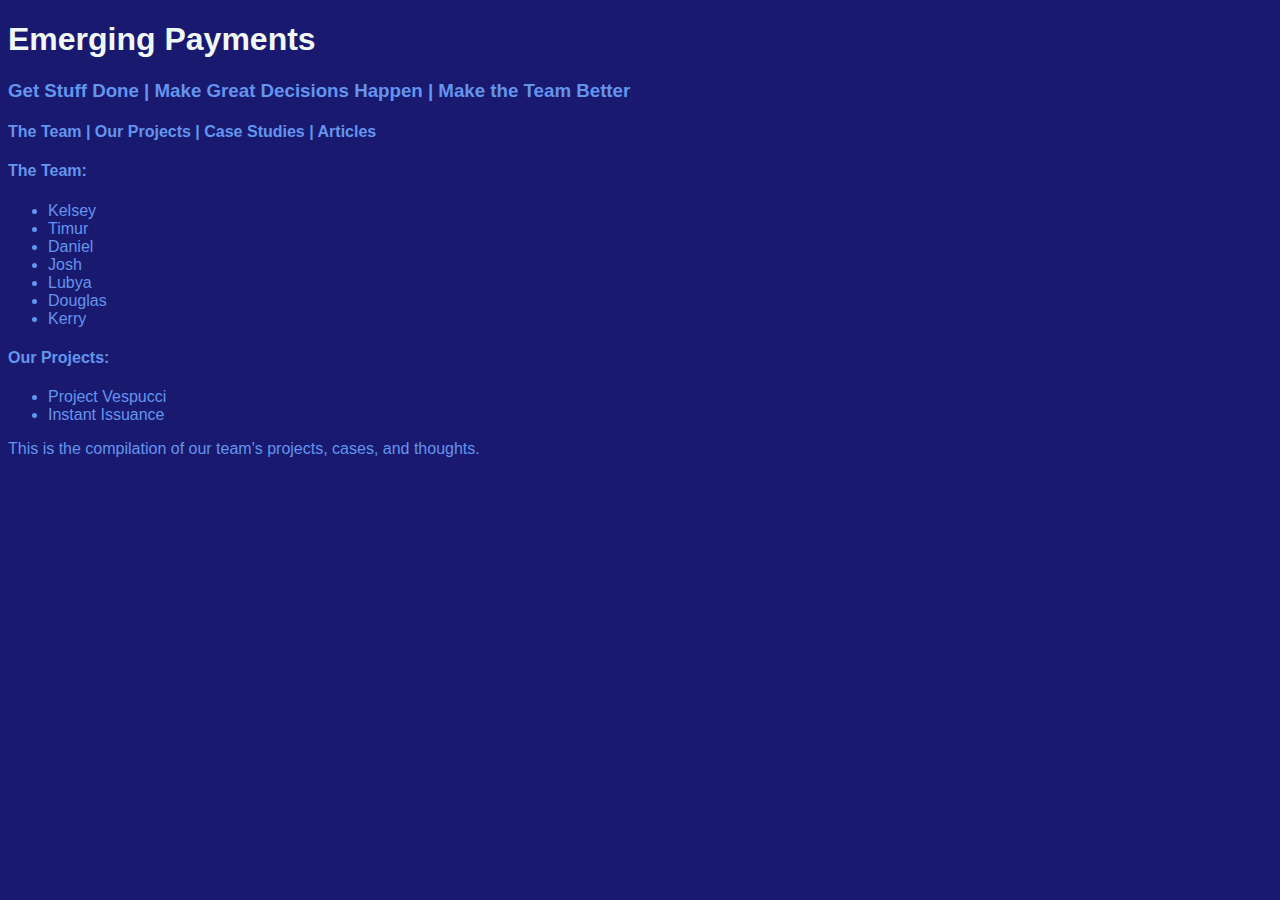
<file: unit_1/index.html>
<!DOCTYPE html>
<html>
<head>
	<title>Emerging Payments</title>
	<link rel="stylesheet" type="text/css" href="css/style.css">
</head>
<body>
	<h1>Emerging Payments</h1>
	<h3>Get Stuff Done | Make Great Decisions Happen | Make the Team Better</h3>
	<h4>The Team | Our Projects | Case Studies | Articles</h4>
	<h4>The Team:</h4>
	<ul>
		<li>Kelsey</li>
		<li>Timur</li>
		<li>Daniel</li>
		<li>Josh</li>
		<li>Lubya</li>
		<li>Douglas</li>
		<li>Kerry</li>
	</ul>
	<h4>Our Projects:</h4>
	<ul>
		<li>Project Vespucci</li>
		<li>Instant Issuance</li>
	</ul>
	<p>This is the compilation of our team's projects, cases, and thoughts.</p>
</body>

</html>
</file>
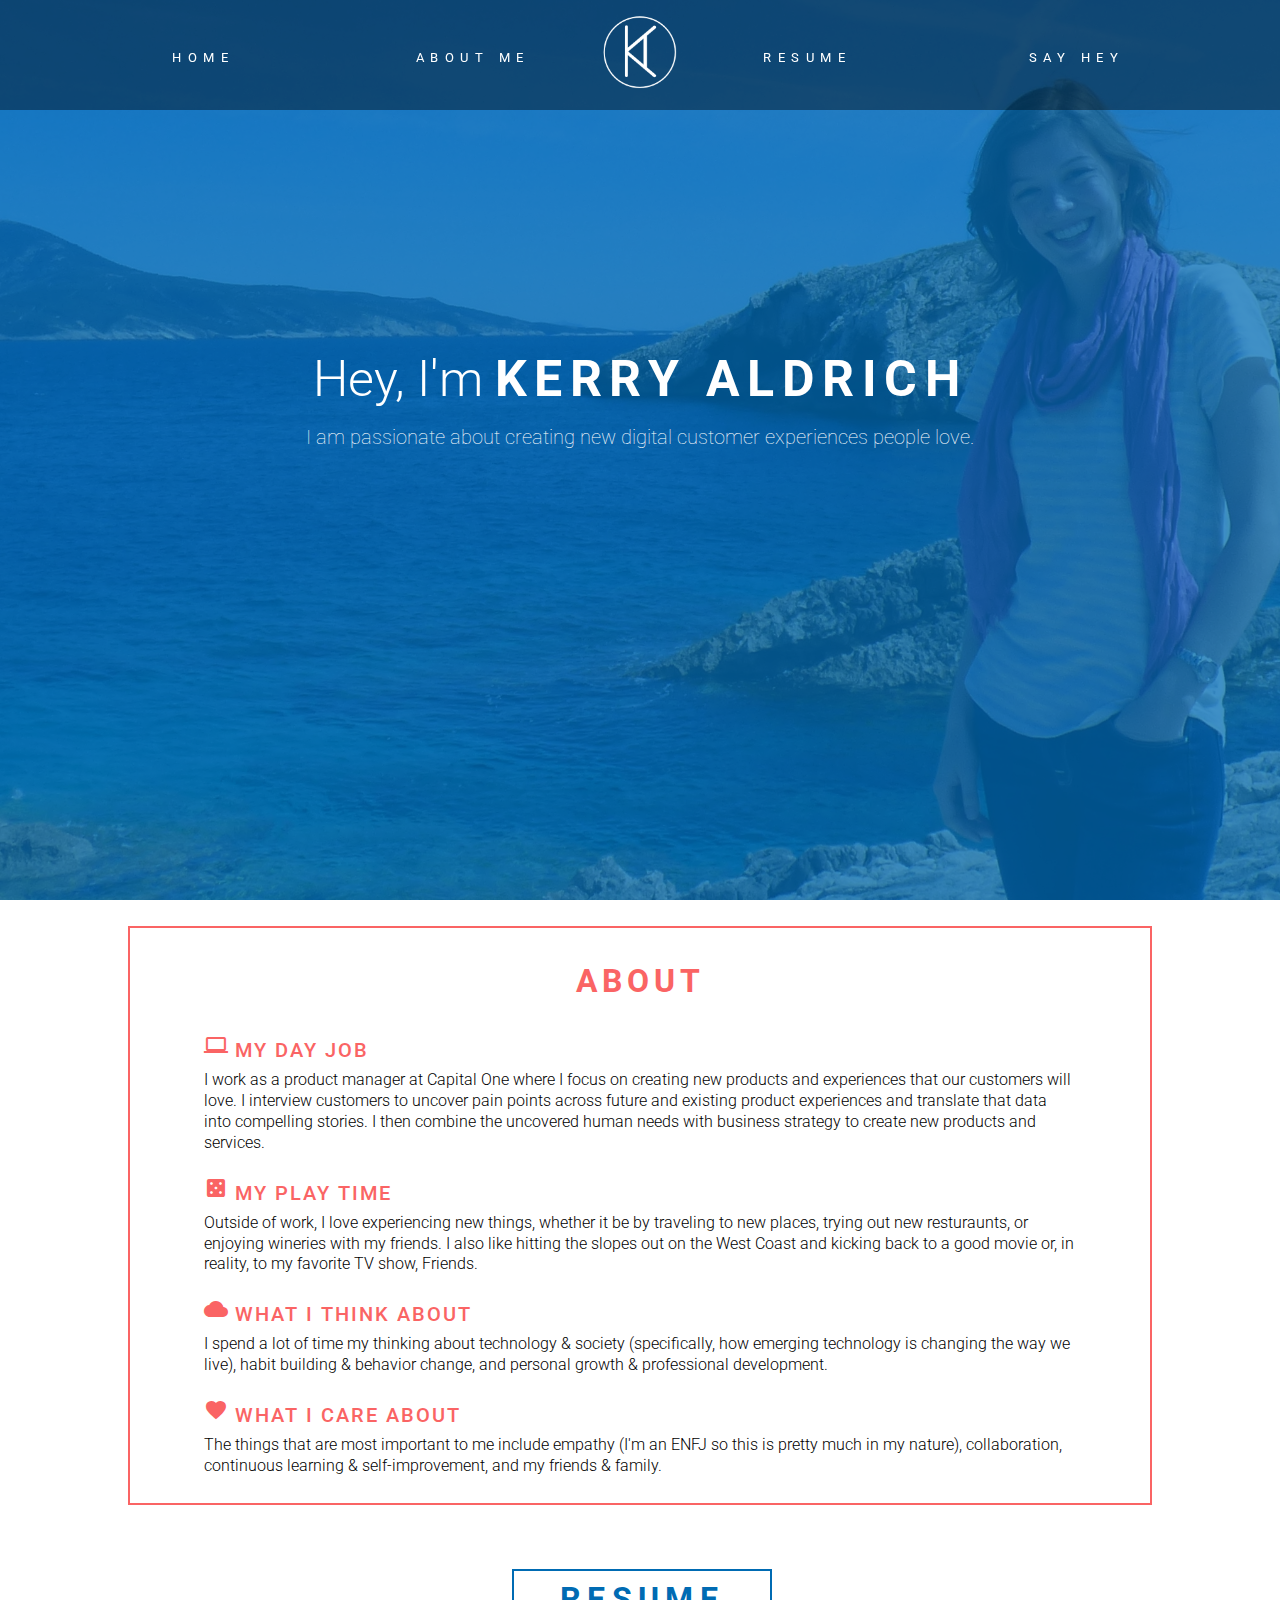
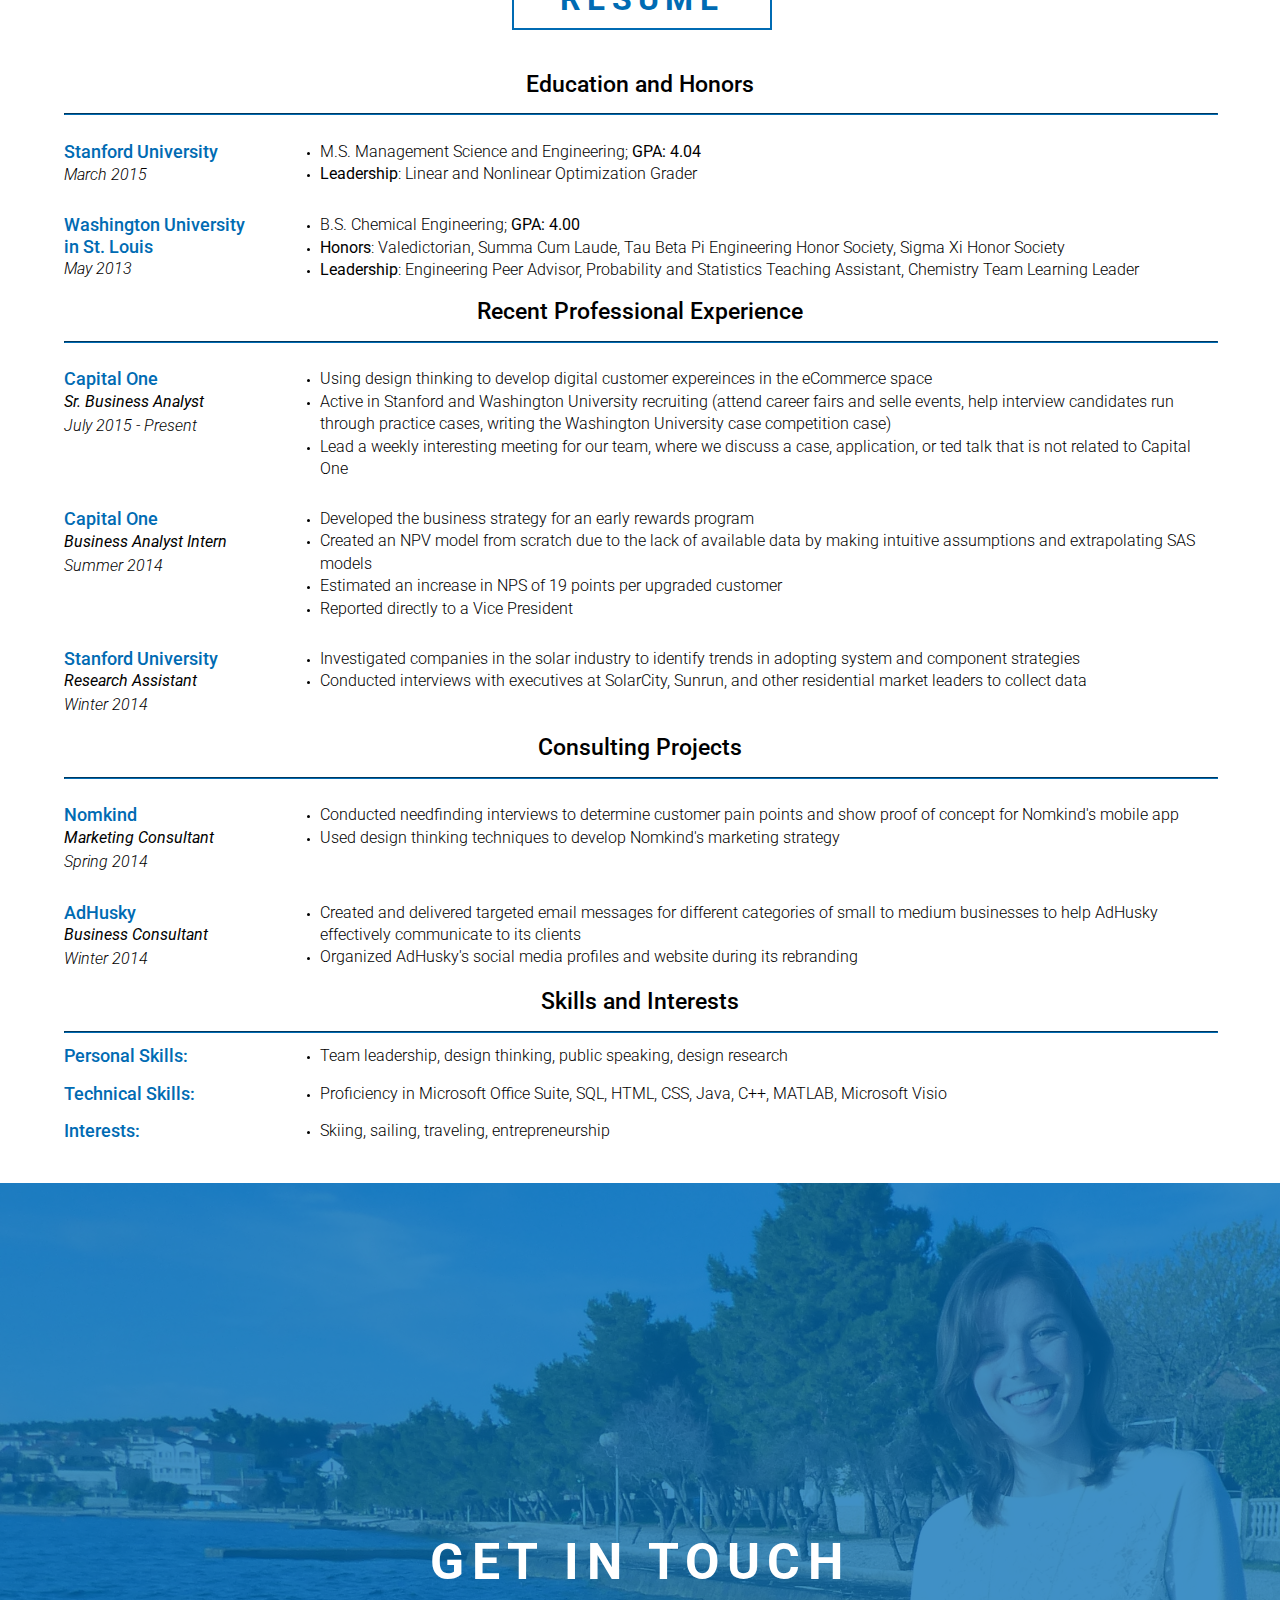
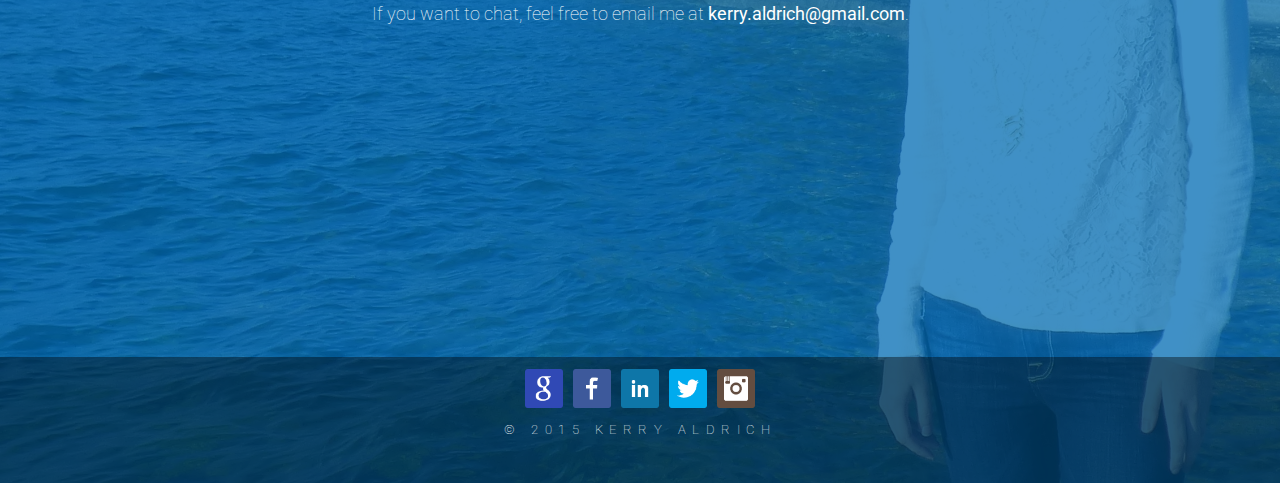
<file: unit_10/index.html>
<!DOCTYPE html>
<html>
<head>
	<title>Kerry Jordan Aldrich</title>
	<link rel="stylesheet" type="text/css" href="css/reset.css">
	<link href='https://fonts.googleapis.com/css?family=Roboto:400,100,100italic,300,300italic,400italic,500,500italic,700,700italic,900,900italic' rel='stylesheet' type='text/css'>
	<link rel="stylesheet" type="text/css" href="css/style.css">
	<script src="https://ajax.googleapis.com/ajax/libs/jquery/1.11.3/jquery.min.js"></script>
	<link rel="stylesheet" href="https://fonts.googleapis.com/icon?family=Material+Icons">
	<meta name="viewport" content="width=device-width, initial-scale=1.0">
	<!-- For responsive navigation -->
	<script>
		$(document).ready(function() {
	    	$('.toggle-nav').click(function(e) {
	       		$(this).toggleClass('active');
	        	$('.nav ul').toggleClass('active');
	        	e.preventDefault();
		    });
		});
	</script>
</head>
<body>
	<header id="home">
		<div id="layer_header">
			<div id="top">
				<div>
					<img class="logo" src="images/kerry_logo.png" alt="Kerry Aldrich" title="Kerry">
				</div>
				<nav class="nav">
					<ul class="active">
						<li class="current-item"><a href="index.html">Home</a></li>
						<li class="middle"><a href="#about">About Me</a></li>
						<li class="middle"><a href="#resume">Resume</a></li>
						<li><a href="#contact">Say Hey</a></li>
					</ul>
					<a class="toggle-nav" href="#">&#9776;</a>
				</nav>
			</div>
			<div class="space">
			</div>
			<div id="intro">
				<h1>Hey, I'm <span class="name">Kerry Aldrich</span></h1>
				<h2>I am passionate about creating new digital customer experiences people love.</h2>
			</div>
		</div>
	</header>
	<section id="about">
		<div id="info">
			<h1><span class="name">About</span></h1>
			<div class="about_group">
				<h2><i class="material-icons">computer</i> My Day Job</h2>
				<p>I work as a product manager at Capital One where I focus on creating new products and experiences that our customers will love. I interview customers to uncover pain points across future and existing product experiences and translate that data into compelling stories. I then combine the uncovered human needs with business strategy to create new products and services.</p>	
			</div>
			<div class="about_group">
				<h2><i class="material-icons">casino</i> My Play Time</h2>
				<p>Outside of work, I love experiencing new things, whether it be by traveling to new places, trying out new resturaunts, or enjoying wineries with my friends. I also like hitting the slopes out on the West Coast and kicking back to a good movie or, in reality, to my favorite TV show, Friends.</p>
			</div>
			<div class="about_group">
				<h2><i class="material-icons">cloud</i> What I Think About</h2>
				<p>I spend a lot of time my thinking about technology & society (specifically, how emerging technology is changing the way we live), habit building & behavior change, and personal growth & professional development.</p>
			</div>
			<div class="about_group">
				<h2><i class="material-icons">favorite</i> What I Care About</h2>
				<p>The things that are most important to me include empathy (I'm an ENFJ so this is pretty much in my nature), collaboration, continuous learning & self-improvement, and my friends & family.</p>
			</div>
		</div>
	</section>
	<section id="resume">
		<div id="resume_layer">
			<h2>Resume</h2>
			<div id="education">
				<h3>Education and Honors</h3>
				<hr class="colorline">
				<div class="group">
					<div class="left">
						<h4>Stanford University</h4>
						<h5>March 2015</h5>
					</div>
					<div class="right">
						<ul>
							<li><p>M.S. Management Science and Engineering; <span>GPA: 4.04</span></p></li>
							<li><p><span>Leadership</span>: Linear and Nonlinear Optimization Grader</p></li>
						</ul>
					</div>
				</div>
				<div class="group">
					<div class="left">
						<h4>Washington University</h4>
						<h4>in St. Louis</h4>
						<h5>May 2013</h5>
					</div>
					<div class="right">
						<ul>
							<li><p>B.S. Chemical Engineering; <span>GPA: 4.00</span></p></li>
							<li><p><span>Honors</span>: Valedictorian, Summa Cum Laude, Tau Beta Pi Engineering Honor Society, Sigma Xi Honor Society</p></li>
							<li><p><span>Leadership</span>: Engineering Peer Advisor, Probability and Statistics Teaching Assistant, Chemistry Team Learning Leader</p></li>
						</ul>
					</div>
				</div>
			</div>
			<div id="work">
				<h3>Recent Professional Experience</h3>
				<hr class="colorline">
				<div class="group">
					<div class="left">
						<h4>Capital One</h4>
						<h5><span>Sr. Business Analyst</span></h5>
						<h5>July 2015 - Present</h5>
					</div>
					<div class="right">
						<ul>
							<li><p>Using design thinking to develop digital customer expereinces in the eCommerce space</p></li>
							<li><p>Active in Stanford and Washington University recruiting (attend career fairs and selle events, help interview candidates run through practice cases, writing the Washington University case competition case)</p></li>
							<li><p>Lead a weekly interesting meeting for our team, where we discuss a case, application, or ted talk that is not related to Capital One</p></li>
						</ul>
					</div>
				</div>
				<div class="group">
					<div class="left">
						<h4>Capital One</h4>
						<h5><span>Business Analyst Intern</span></h5>
						<h5>Summer 2014</h5>
					</div>
					<div class="right">
						<ul>
							<li><p>Developed the business strategy for an early rewards program</p></li>
							<li><p>Created an NPV model from scratch due to the lack of available data by making intuitive assumptions and extrapolating SAS models</p></li>
							<li><p>Estimated an increase in NPS of 19 points per upgraded customer</p></li>
							<li><p>Reported directly to a Vice President</p></li>
						</ul>
					</div>
				</div>
				<div class="group">
					<div class="left">
						<h4>Stanford University</h4>
						<h5><span>Research Assistant</span></h5>
						<h5>Winter 2014</h5>
					</div>
					<div class="right">
						<ul>
							<li><p>Investigated companies in the solar industry to identify trends in adopting system and component strategies</p></li>
							<li><p>Conducted interviews with executives at SolarCity, Sunrun, and other residential market leaders to collect data</p></li>
						</ul>
					</div>
				</div>
			</div>
			<div id="projects">
				<h3>Consulting Projects</h3>
				<hr class="colorline">
				<div class="group">
					<div class="left">
						<h4>Nomkind</h4>
						<h5><span>Marketing Consultant</span></h5>
						<h5>Spring 2014</h5>
					</div>
					<div class="right">
						<ul>
							<li><p>Conducted needfinding interviews to determine customer pain points and show proof of concept for Nomkind's mobile app</p></li>
							<li><p>Used design thinking techniques to develop Nomkind's marketing strategy</p></li>
						</ul>
					</div>
				</div>
				<div class="group">
					<div class="left">
						<h4>AdHusky</h4>
						<h5><span>Business Consultant</span></h5>
						<h5>Winter 2014</h5>
					</div>
					<div class="right">
						<ul>
							<li><p>Created and delivered targeted email messages for different categories of small to medium businesses to help AdHusky effectively communicate to its clients</p></li>
							<li><p>Organized AdHusky's social media profiles and website during its rebranding</p></li>
						</ul>
					</div>
				</div>
			</div>
			<div id="skills">
				<h3>Skills and Interests</h3>
				<hr class="colorline">
				<div class="group">
					<div class="left">
						<h4>Personal Skills:</h4>
					</div>
					<div class="right">
						<ul>
							<li><p>Team leadership, design thinking, public speaking, design research</p></li>
						</ul>
					</div>
				</div>
				<div class="group">
					<div class="left">
						<h4>Technical Skills:</h4>
					</div>
					<div class="right">
						<ul>
							<li><p>Proficiency in Microsoft Office Suite, SQL, HTML, CSS, Java, C++, MATLAB, Microsoft Visio</p></li>
						</ul>
					</div>
				</div>
				<div class="group">	
					<div class="left">
						<h4>Interests:</h4>
					</div>
					<div class="right">
						<ul>
							<li><p>Skiing, sailing, traveling, entrepreneurship</p></li>
						</ul>
					</div>
				</div>
			</div>
		</div>
	</section>
	<section id="contact">
		<div id="layer_footer">
			<div class="space">
			</div>
			<div id="contact_info">
				<h1><span class="name">Get In Touch</span></h1>
				<h2>If you want to chat, feel free to email me at <span><a href="mailto:kerry.aldrich@gmail.com" target="blank">kerry.aldrich@gmail.com</a></span>.</h2>
			</div>
			<footer>
				<a href="mailto:kerry.aldrich@gmail.com" target="blank" alt="Email Icon" title="Send me an email"> <img src="images/google.png"> </a>
				<a href="https://www.facebook.com/kerryaldrich" alt="Facebook Icon" title="Add me on Facebook"> <img src="images/facebook.png"> </a>
				<a href="https://www.linkedin.com/pub/kerry-aldrich/2b/1a/718" alt="LinkedIn Icon" title="Add me on LinkedIn"> <img src="images/linkedin.png"> </a>
				<a href="https://twitter.com/kerrya15" alt="Twitter Icon" title="Follow me on Twitter"> <img src="images/twitter.png"> </a>
				<a href="https://www.instagram.com/kerryaldrich/" alt="Instagram Icon" title="Follow me on Instagram"> <img src="images/instagram.png"> </a>
				<div>
					<h3>&copy 2015 Kerry Aldrich</h3>
				</div>
			</footer>
		</div>
	</section>
</body>
</html>
</file>
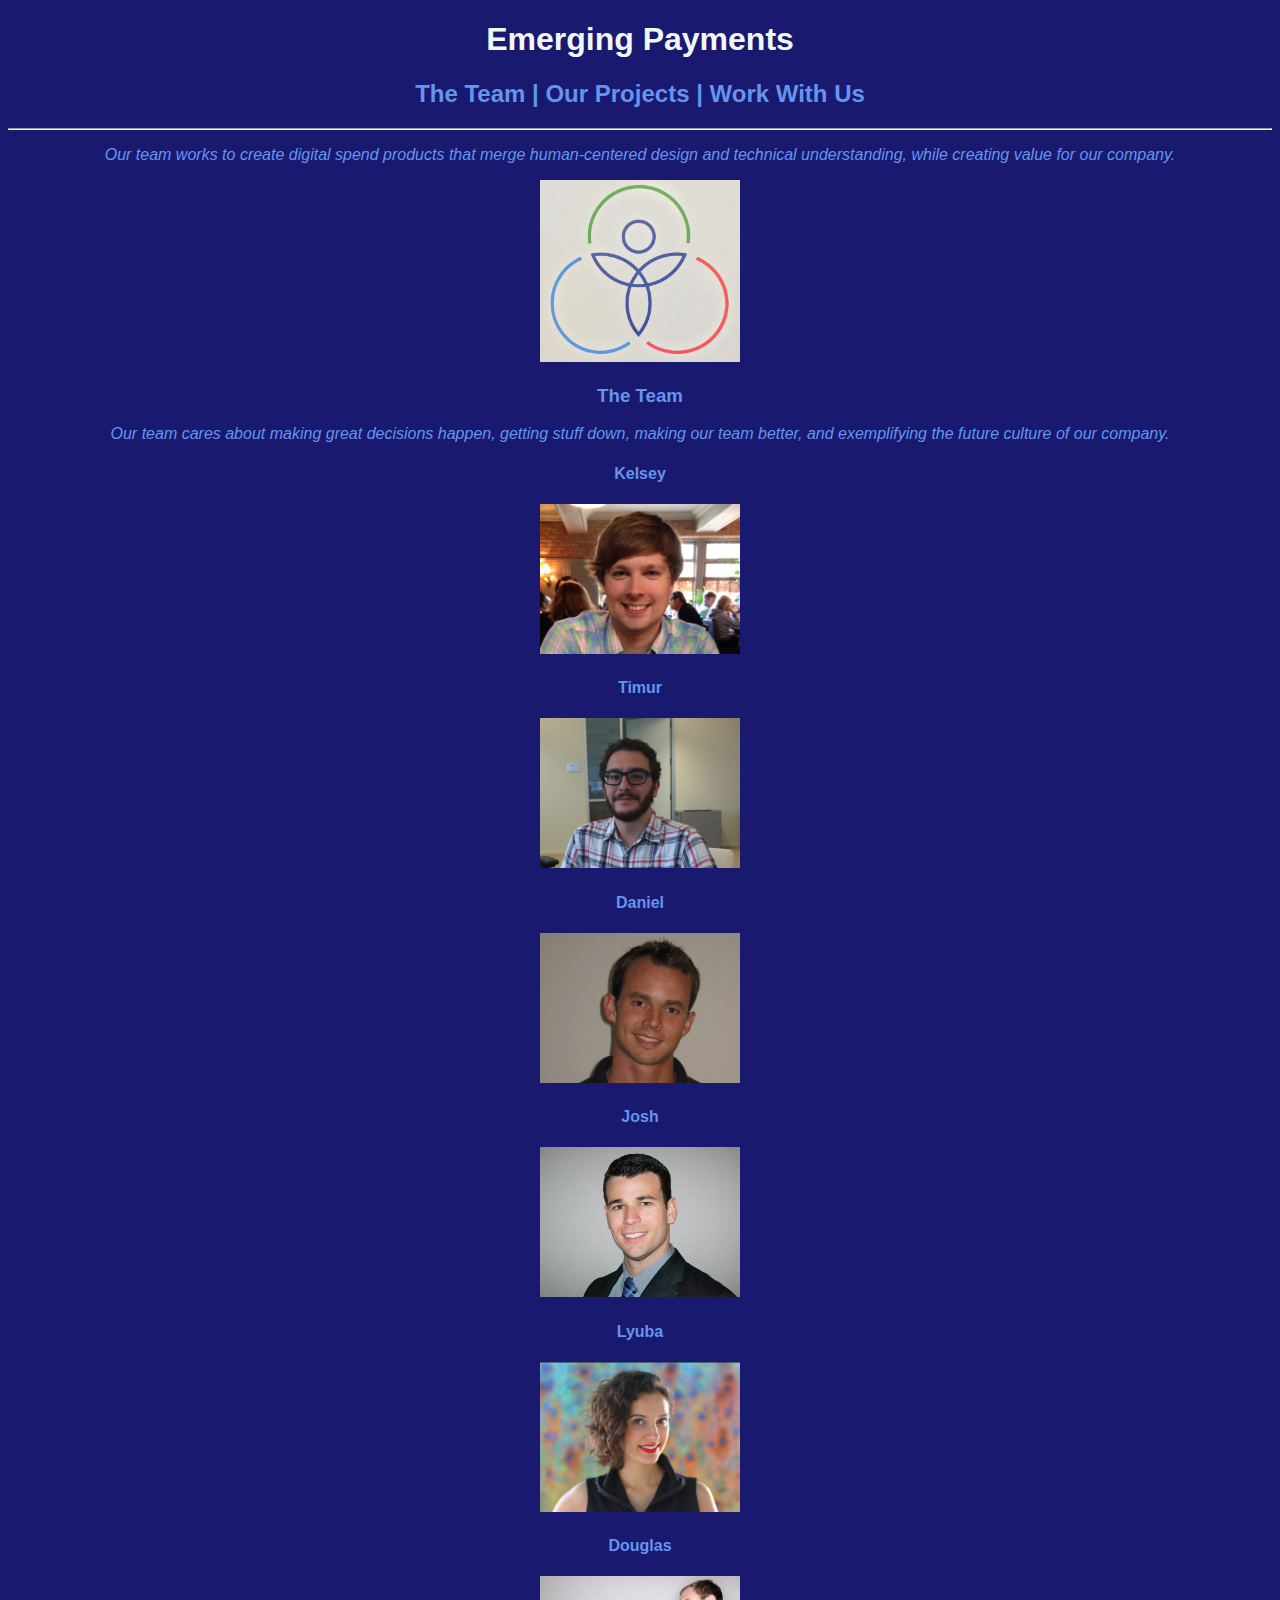
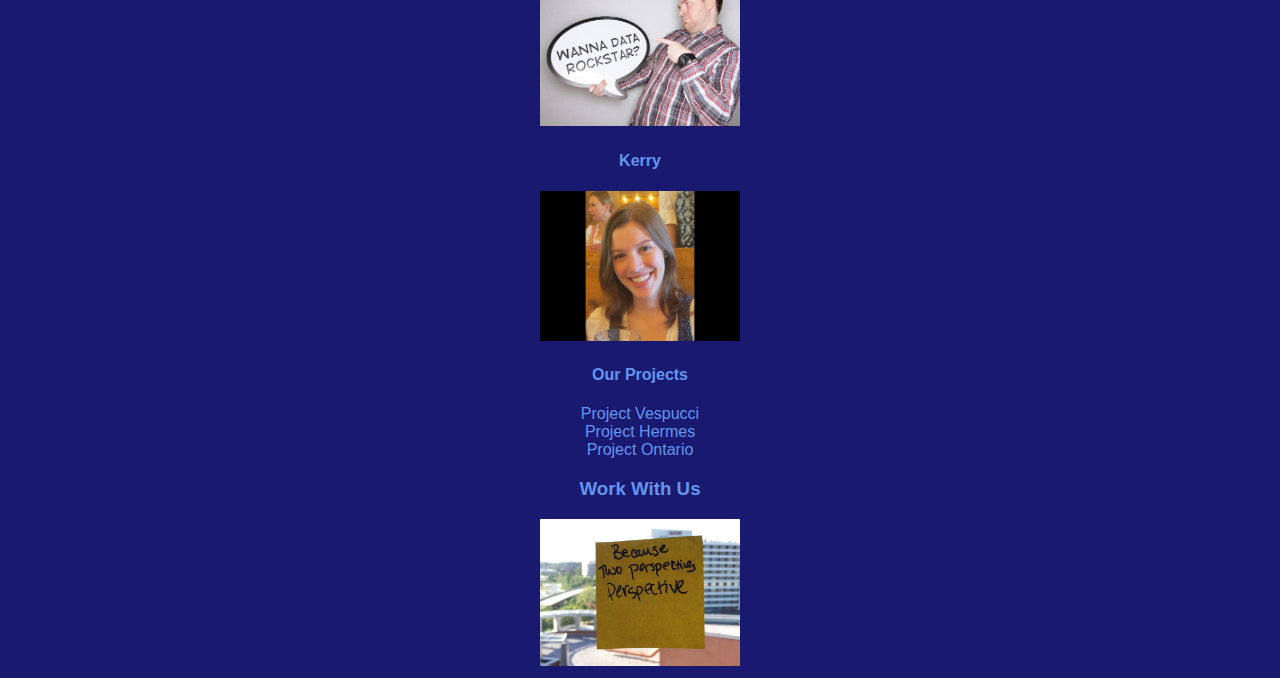
<file: unit_3/index.html>
<!DOCTYPE html>
<html>
<head>
	<title>Emerging Payments</title>
	<link rel="stylesheet" type="text/css" href="css/style.css">
</head>
<body>
	<h1>Emerging Payments</h1>
	<h2>The Team | Our Projects | Work With Us</h2>
	<hr>
	<p class="highlights">Our team works to create digital spend products that merge human-centered design and technical understanding, while creating value for our company.</p>
	<img src="images/vennie.jpg" alt="Venn Diagram" title="Venn Diagram">
	<h3>The Team</h3>
	<p class="highlights">Our team cares about making great decisions happen, getting stuff down, making our team better, and exemplifying the future culture of our company.</p>
	<h4>Kelsey</h4>
	<img src="images/kelsey.png" alt="Kelsey" title="Kelsey">
	<h4>Timur</h4>
	<img src="images/timur.png" alt="Timur" title="Timur">
	<h4>Daniel</h4>
	<img src="images/daniel.png" alt="Daniel" title="Daniel">
	<h4>Josh</h4>
	<img src="images/josh.png" alt="Josh" title="Josh">
	<h4>Lyuba</h4>
	<img src="images/lyuba.png" alt="Lyuba" title="Lyuba">
	<h4>Douglas</h4>
	<img src="images/douglas.png" alt="Douglas" title="Douglas">
	<h4>Kerry</h4>
	<img src="images/kerry.png" alt="Kerry" title="Kerry">
	<h4>Our Projects</h4>
	<ul>
		<li>Project Vespucci</li>
		<li>Project Hermes</li>
		<li>Project Ontario</li>
	</ul>
	<h3>Work With Us</h3>
	<img src="images/innovation.jpg" alt="Sticky Note with Quote" title="Sticky Note with Quote">
</body>
</html>
</file>
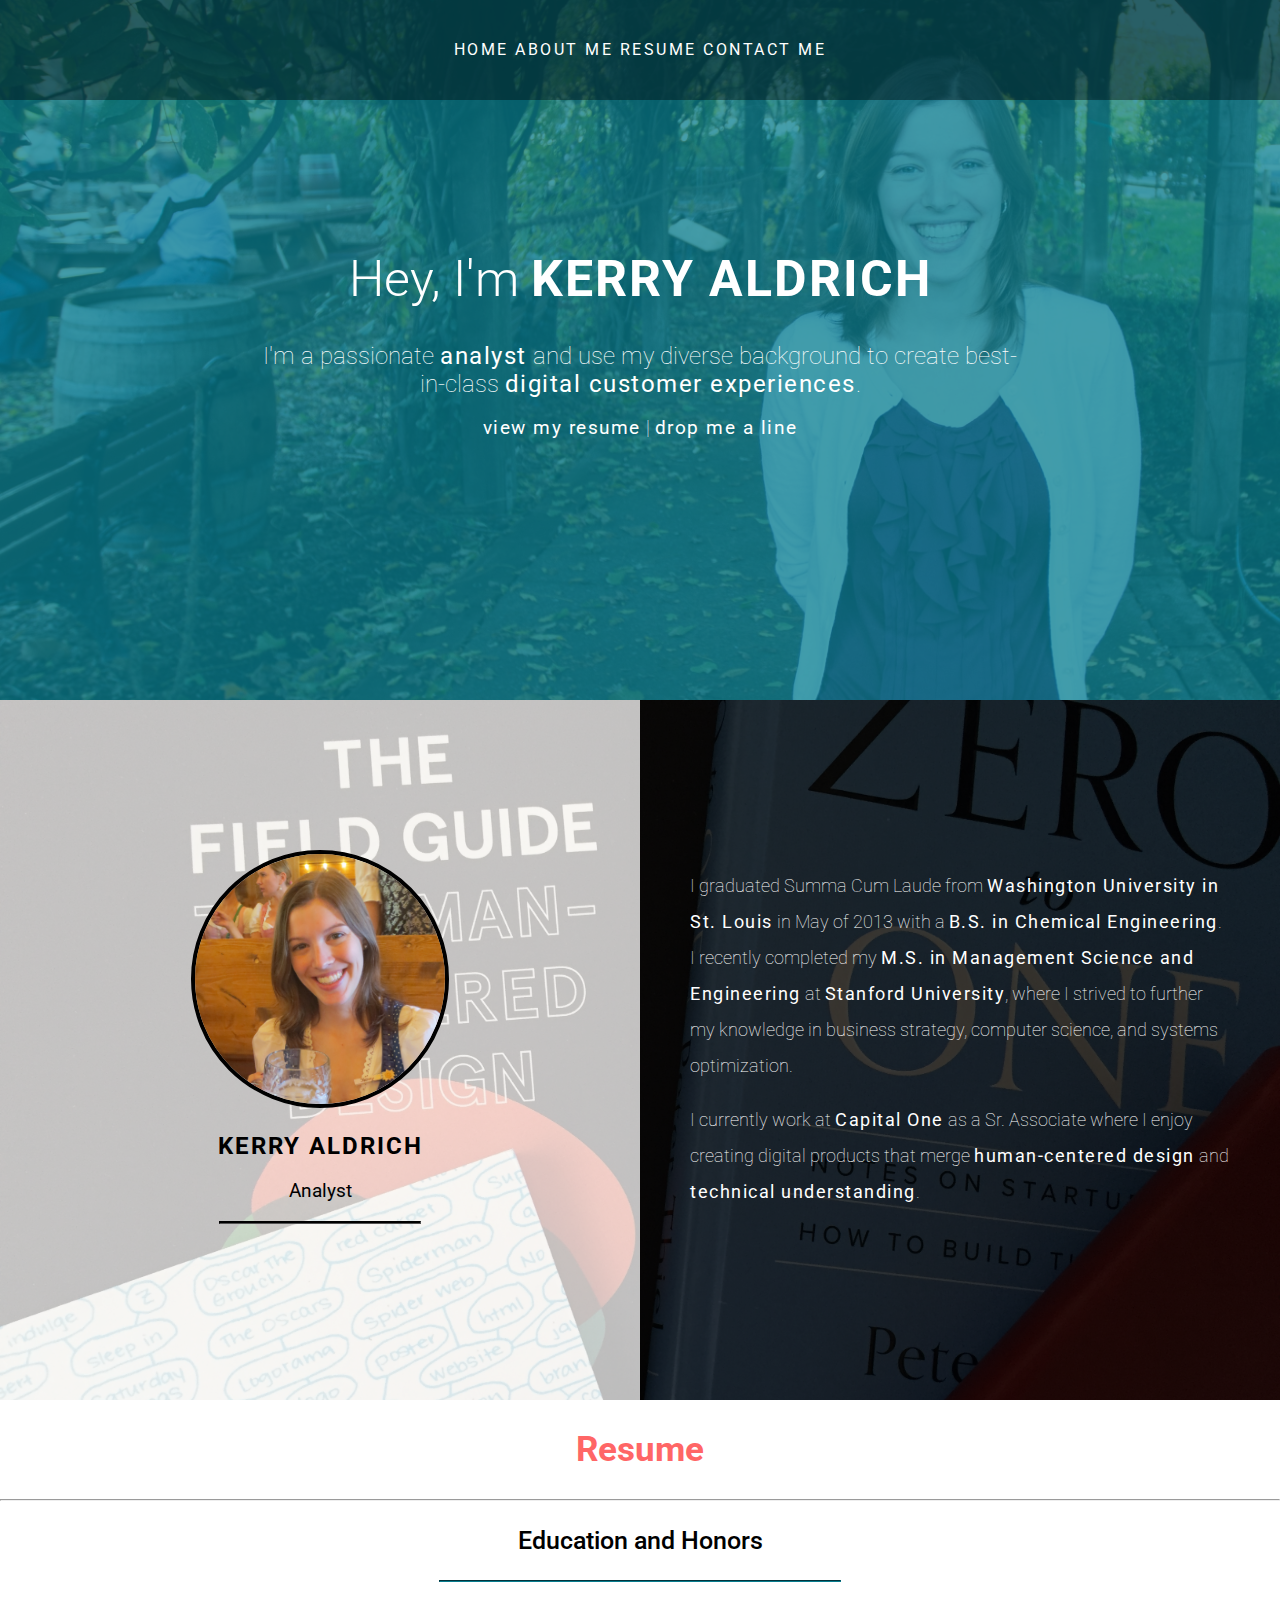
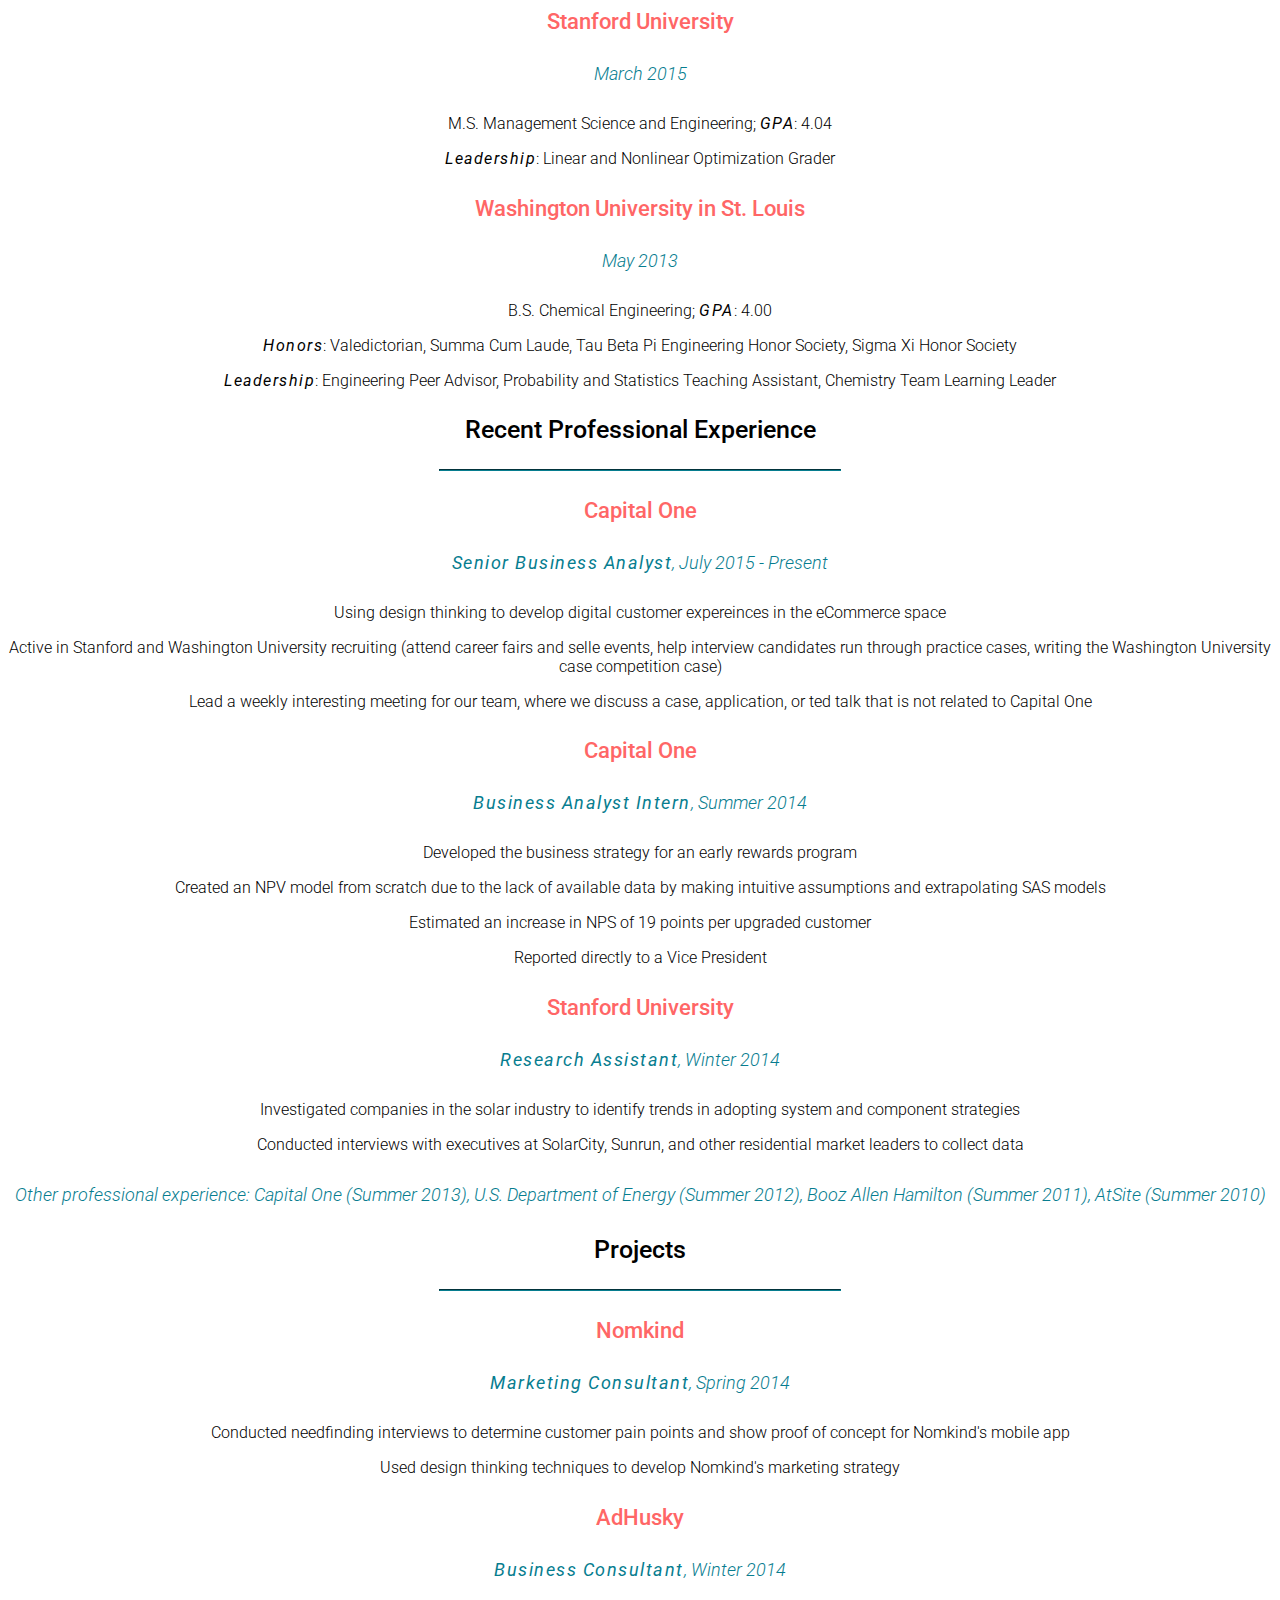
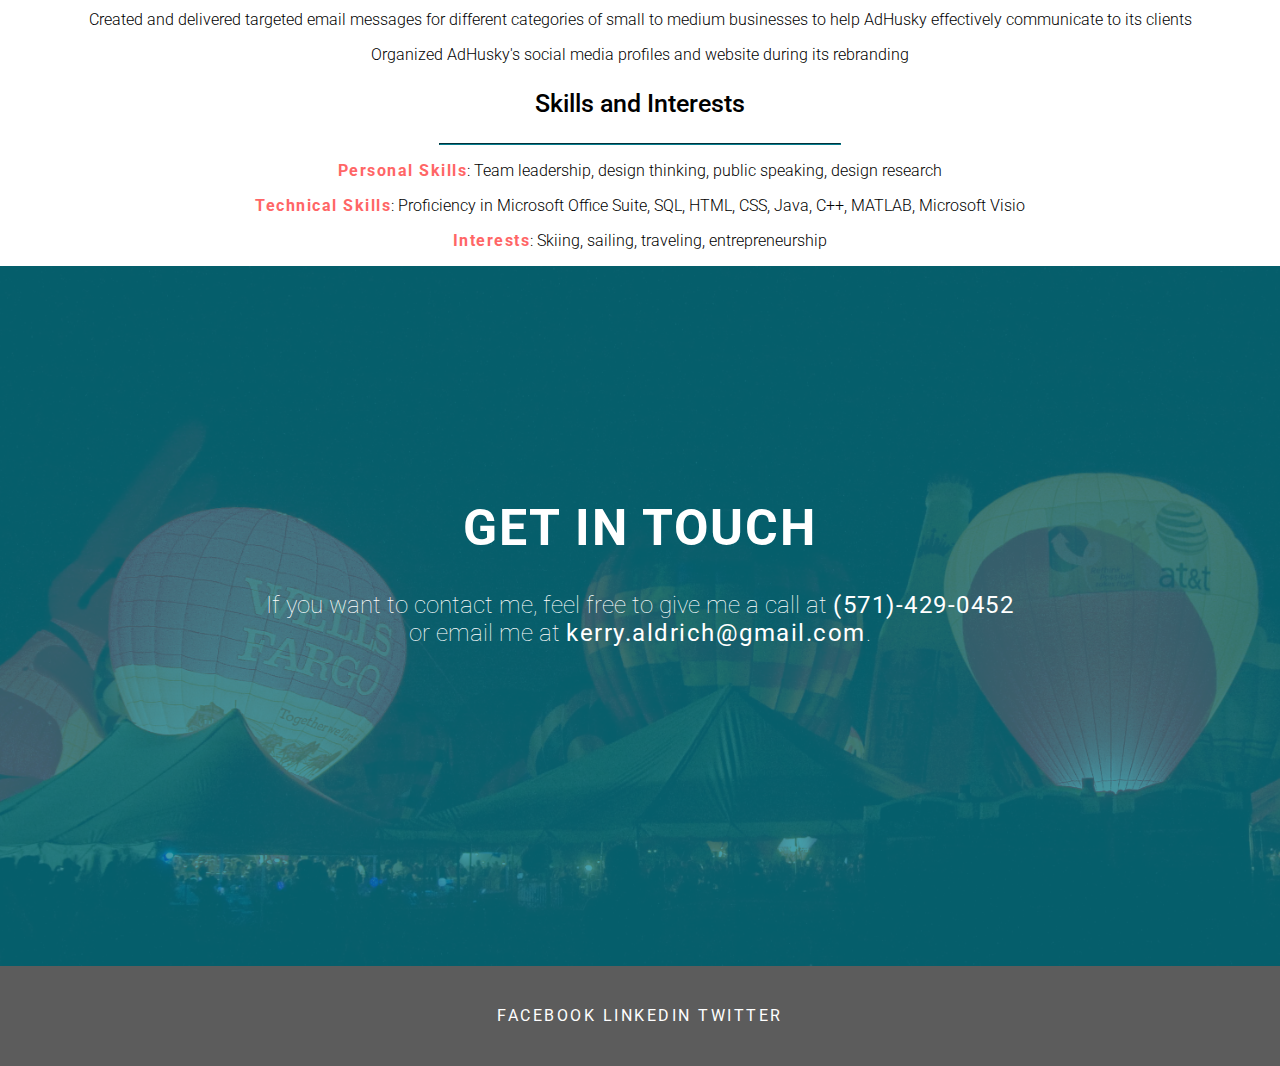
<file: unit_4/index.html>
<!DOCTYPE html>
<html>
<head>
	<title>Kerry Jordan Aldrich</title>
	<link href='https://fonts.googleapis.com/css?family=Roboto:400,100,100italic,300,300italic,400italic,500,500italic,700,700italic,900,900italic' rel='stylesheet' type='text/css'>
	<link rel="stylesheet" type="text/css" href="css/style.css">
</head>
<body>
	<header id="home">
		<div class="layer">
			<nav id="nav">
				<a href="#home">Home</a>
				<a href="#about">About Me</a>
				<a href="#resume">Resume</a>
				<a href="#contact">Contact Me</a>
			</nav>
			<div id="intro">
				<h1>Hey, I'm <span class="name">Kerry Aldrich</span></h1>
				<h2>I'm a passionate <span>analyst</span> and use my diverse background to create best-in-class <span>digital customer experiences</span>.</h2>
				<h3><a href="#resume"><span>view my resume</span></a> | <a href="#contact"><span>drop me a line</span></a></h3>
			</div>
		</div>
	</header>
	<section id="about">
		<div id="photo">
			<img class="circular" src="images/kerry-2.jpg" alt="Kerry" title="Kerry">
			<h2>Kerry Aldrich</h2>
			<h3>Analyst</h3>
			<hr>
		</div>
		<div id="info">
			<p>I graduated Summa Cum Laude from <span>Washington University in St. Louis</span> in May of 2013 with a <span>B.S. in Chemical Engineering</span>. I recently completed my <span>M.S. in Management Science and Engineering</span> at <span>Stanford University</span>, where I strived to further my knowledge in business strategy, computer science, and systems optimization.</p>
			<p>I currently work at <span>Capital One</span> as a Sr. Associate where I enjoy creating digital  products that merge <span>human-centered design</span> and <span>technical understanding</span>.</p>
		</div>
	</section>
	<section id="resume">
		<h2>Resume</h2>
		<hr>
		<div id="education">
			<h3>Education and Honors</h3>
			<hr class="colorline">
			<h4>Stanford University</h4>
			<h5>March 2015</h5>
			<p>M.S. Management Science and Engineering; <span class="special">GPA</span>: 4.04</p>
			<p><span class="special">Leadership</span>: Linear and Nonlinear Optimization Grader</p>
			<h4>Washington University in St. Louis</h4>
			<h5>May 2013</h5>
			<p>B.S. Chemical Engineering; <span class="special">GPA</span>: 4.00</p>
			<p><span class="special">Honors</span>: Valedictorian, Summa Cum Laude, Tau Beta Pi Engineering Honor Society, Sigma Xi Honor Society</p>
			<p><span class="special">Leadership</span>: Engineering Peer Advisor, Probability and Statistics Teaching Assistant, Chemistry Team Learning Leader </p>
		</div>
		<div id="work">
			<h3>Recent Professional Experience</h3>
			<hr class="colorline">
			<h4>Capital One</h4>
			<h5><span class="special">Senior Business Analyst</span>, July 2015 - Present</h5>
			<p>Using design thinking to develop digital customer expereinces in the eCommerce space<p>
			<p>Active in Stanford and Washington University recruiting (attend career fairs and selle events, help interview candidates run through practice cases, writing the Washington University case competition case)</p>
			<p>Lead a weekly interesting meeting for our team, where we discuss a case, application, or ted talk that is not related to Capital One</p>
			<h4>Capital One</h4>
			<h5><span class="special">Business Analyst Intern</span>, Summer 2014</h5>
			<p>Developed the business strategy for an early rewards program</p>
			<p>Created an NPV model from scratch due to the lack of available data by making intuitive assumptions and extrapolating SAS models</p>
			<p>Estimated an increase in NPS of 19 points per upgraded customer</p>
			<p>Reported directly to a Vice President</p>
			<h4>Stanford University</h4>
			<h5><span class="special">Research Assistant</span>, Winter 2014</h5>
			<p>Investigated companies in the solar industry to identify trends in adopting system and component strategies</p>
			<p>Conducted interviews with executives at SolarCity, Sunrun, and other residential market leaders to collect data</p>
			<h5>Other professional experience: Capital One (Summer 2013), U.S. Department of Energy (Summer 2012), Booz Allen Hamilton (Summer 2011), AtSite (Summer 2010)</h5>
		</div>
		<div id="projects">
			<h3>Projects</h3>
			<hr class="colorline">
			<h4>Nomkind</h4>
			<h5><span class="special">Marketing Consultant</span>, Spring 2014</h5>
			<p>Conducted needfinding interviews to determine customer pain points and show proof of concept for Nomkind's mobile app</p>
			<p>Used design thinking techniques to develop Nomkind's marketing strategy</p>
			<h4>AdHusky</h4>
			<h5><span class="special">Business Consultant</span>, Winter 2014</h5>
			<p>Created and delivered targeted email messages for different categories of small to medium businesses to help AdHusky effectively communicate to its clients</p>
			<p>Organized AdHusky's social media profiles and website during its rebranding</p>
		</div>
		<div id="skills">
			<h3>Skills and Interests</h3>
			<hr class="colorline">
			<p><span class="skills">Personal Skills</span>: Team leadership, design thinking, public speaking, design research</p>
			<p><span class="skills">Technical Skills</span>: Proficiency in Microsoft Office Suite, SQL, HTML, CSS, Java, C++, MATLAB, Microsoft Visio</p>
			<p><span class="skills">Interests</span>: Skiing, sailing, traveling, entrepreneurship</p>
		</div>
	</section>
	<section id="contact">
		<div class="layer">
			<div id="contact_info">
				<h1><span class="name">Get In Touch</span></h1>
				<h2>If you want to contact me, feel free to give me a call at <span>(571)-429-0452</span> or email me at <span>kerry.aldrich@gmail.com</span>.</h2>
			</div>
		</div>
	</section>
	<footer>
		<div id="social">
			<a href="https://www.facebook.com/kerryaldrich">Facebook</a>
			<a href="https://www.linkedin.com/pub/kerry-aldrich/2b/1a/718">LinkedIn</a>
			<a href="https://twitter.com/kerrya15">Twitter</a>
		</div>
	</footer>
</body>
</html>
</file>
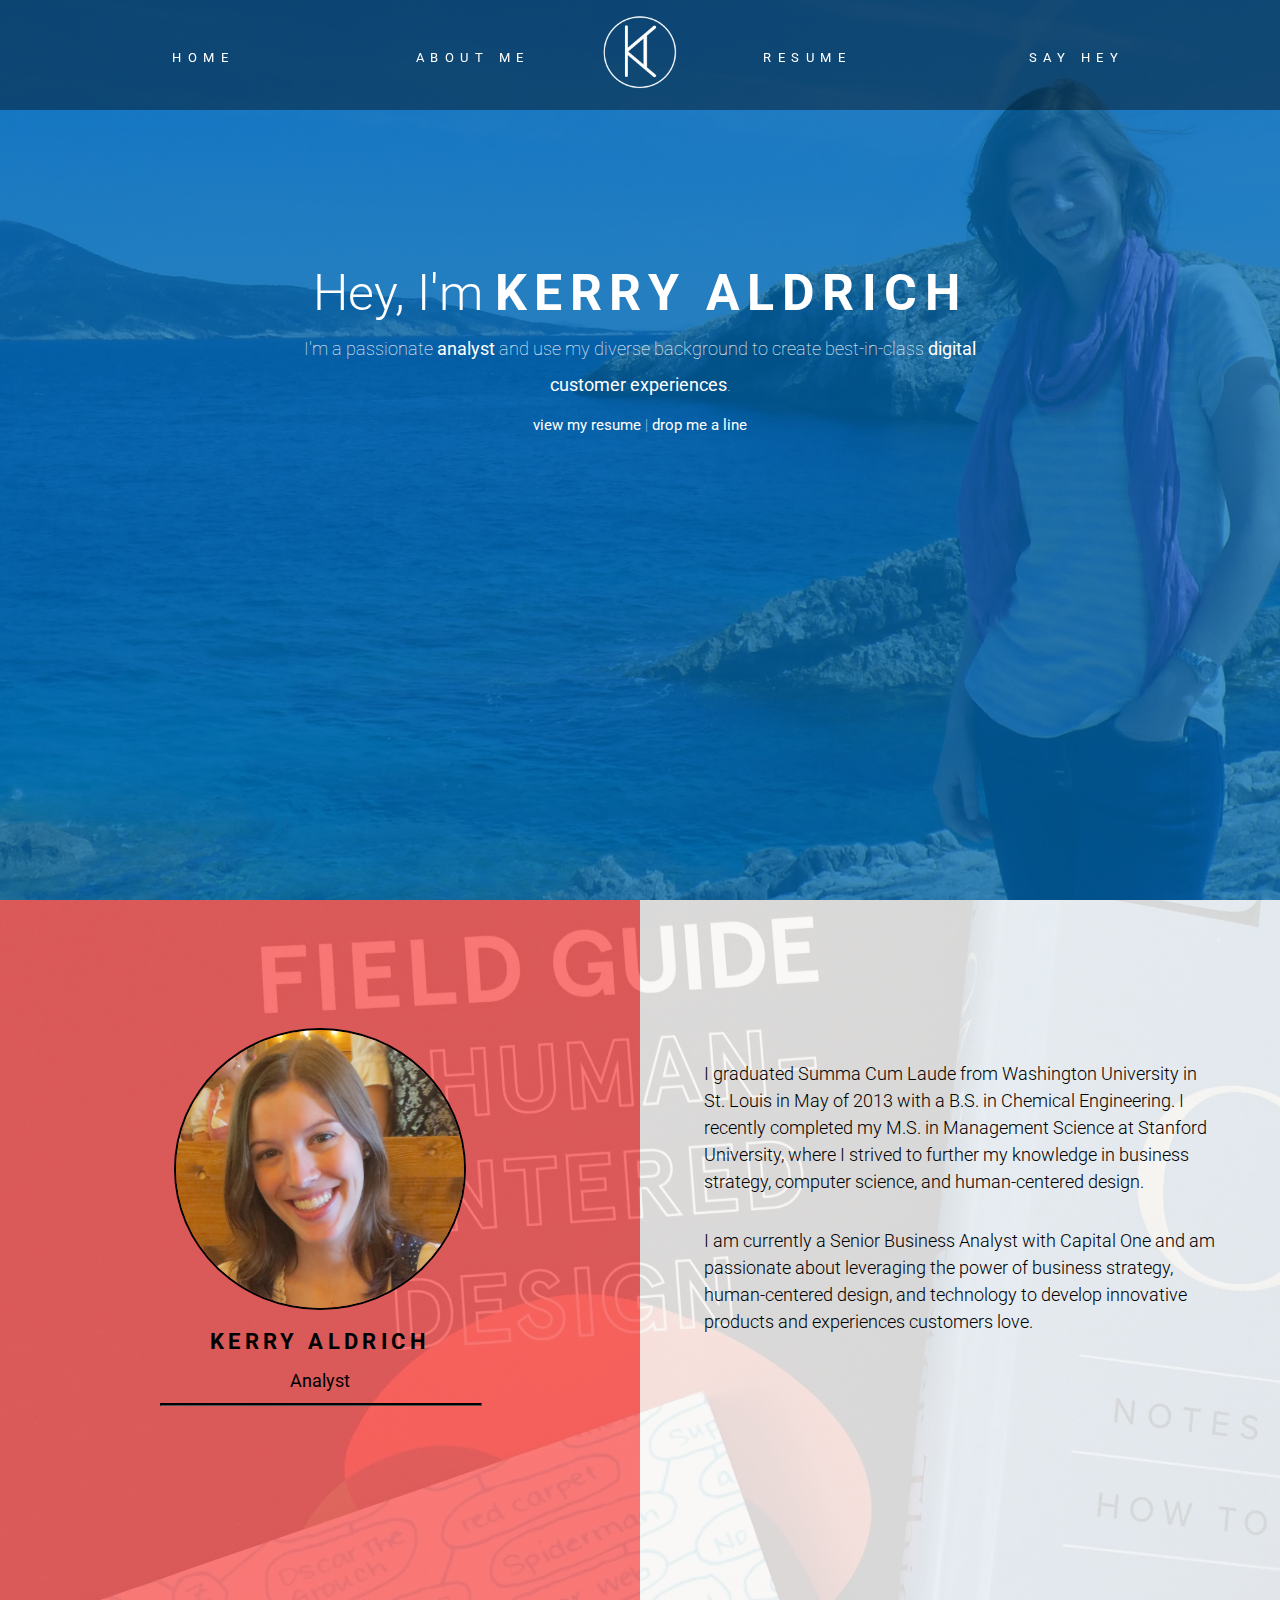
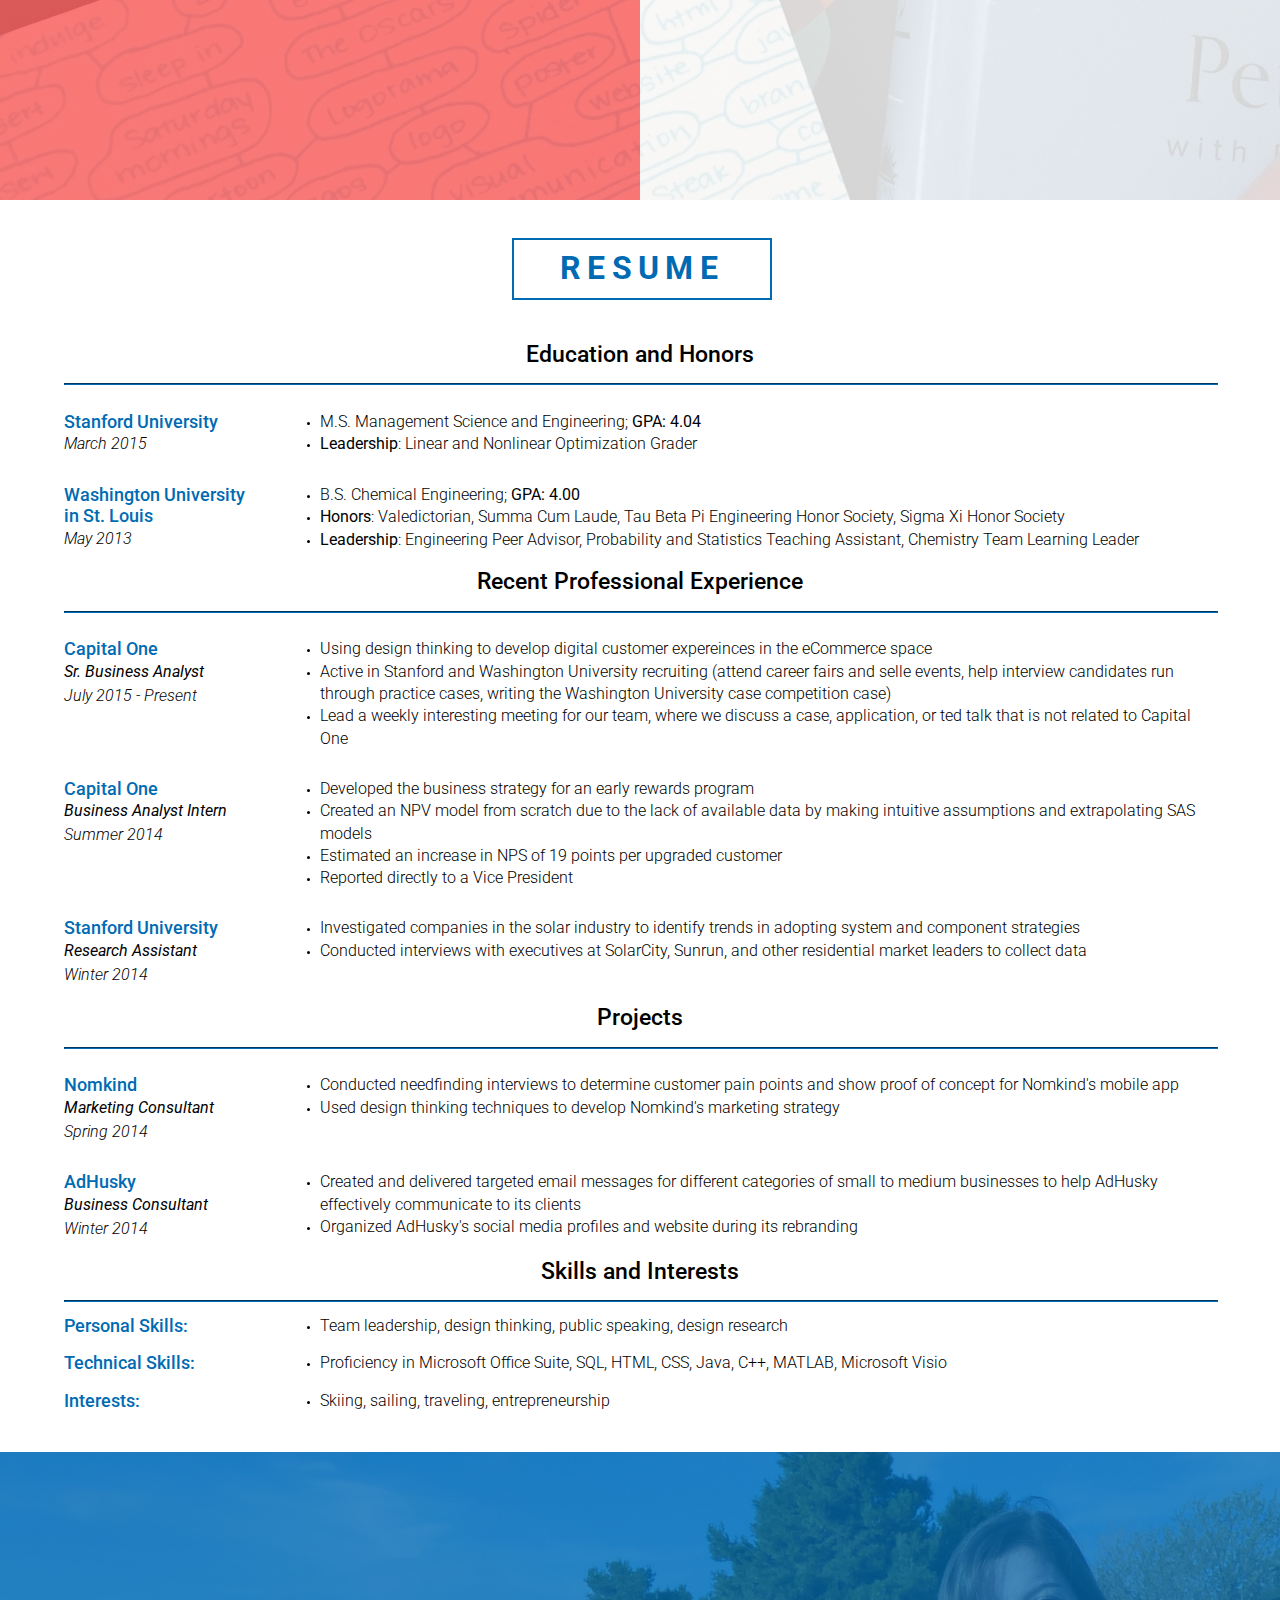
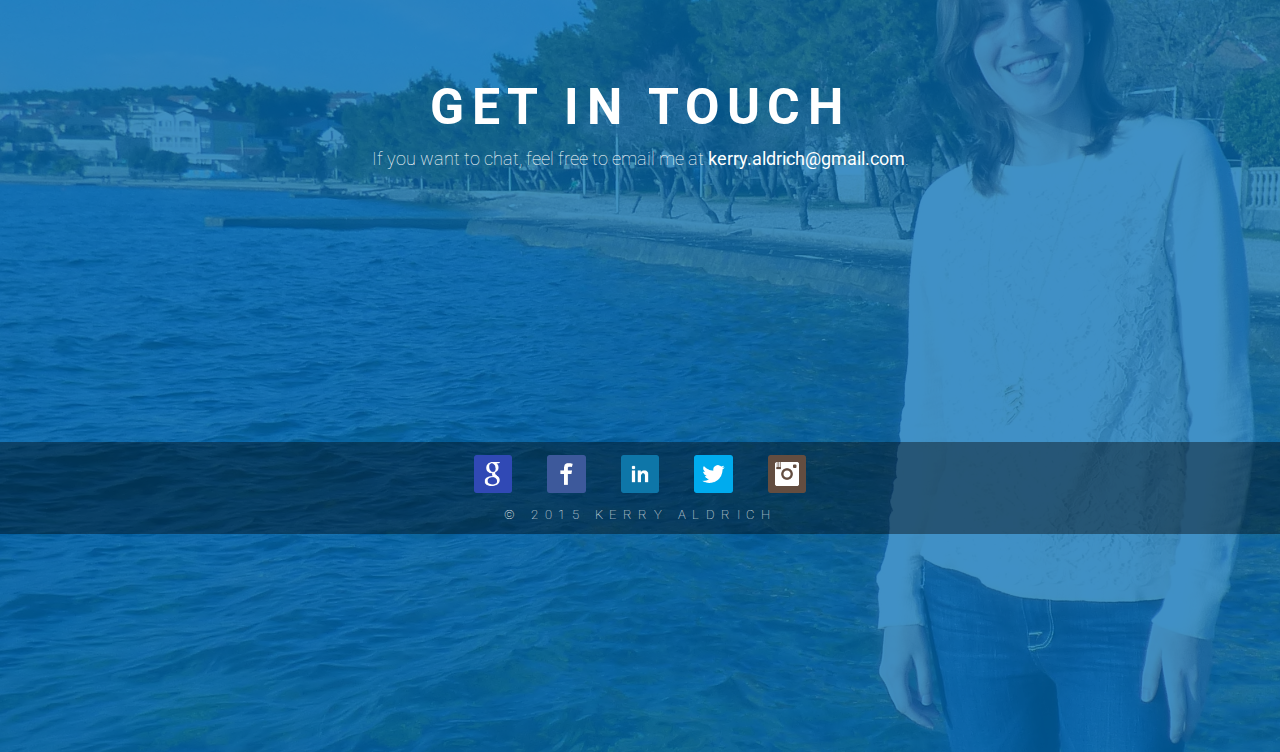
<file: unit_8/index.html>
<!DOCTYPE html>
<html>
<head>
	<title>Kerry Jordan Aldrich</title>
	<link rel="stylesheet" type="text/css" href="css/reset.css">
	<link href='https://fonts.googleapis.com/css?family=Roboto:400,100,100italic,300,300italic,400italic,500,500italic,700,700italic,900,900italic' rel='stylesheet' type='text/css'>
	<link rel="stylesheet" type="text/css" href="css/style.css">
	<meta name="viewport" content="width=device-width, initial-scale=1.0">
</head>
<body>
	<header id="home">
		<div id="layer_header">
			<div id="top">
				<div>
					<img class="logo" src="images/kerry_logo.png" alt="Kerry Aldrich" title="Kerry">
				</div>
				<nav class="nav">
					<ul>
						<li><a href="index.html">Home</a></li>
						<li class="middle"><a href="#about">About Me</a></li>
						<li class="middle"><a href="#resume">Resume</a></li>
						<li><a href="#contact">Say Hey</a></li>
					</ul>
				</nav>
			</div>
			<div id="intro">
				<h1>Hey, I'm <span class="name">Kerry Aldrich</span></h1>
				<h2>I'm a passionate <span>analyst</span> and use my diverse background to create best-in-class <span>digital customer experiences</span>.</h2>
				<h3><a href="#resume"><span>view my resume</span></a> | <a href="#contact"><span>drop me a line</span></a></h3>
			</div>
		</div>
	</header>
	<section id="about">
		<div id="photo">
			<div id="photo_content">
				<img class="circular" src="images/kerry-2.jpg" alt="Kerry" title="Kerry">
				<h2>Kerry Aldrich</h2>
				<h3>Analyst</h3>
				<hr>
			</div>
		</div>
		<div id="info">
			<div id="info_content">
				<p>I graduated Summa Cum Laude from Washington University in St. Louis in May of 2013 with a B.S. in Chemical Engineering. I recently completed my M.S. in Management Science at Stanford University, where I strived to further my knowledge in business strategy, computer science, and human-centered design.</p>
				<p>I am currently a Senior Business Analyst with Capital One and am passionate about leveraging the power of business strategy, human-centered design, and technology to develop innovative products and experiences customers love.</p>
			</div>
		</div>
	</section>
	<section id="resume">
		<div id="resume_layer">
			<h2>Resume</h2>
			<div id="education">
				<h3>Education and Honors</h3>
				<hr class="colorline">
				<div class="group">
					<div class="left">
						<h4>Stanford University</h4>
						<h5>March 2015</h5>
					</div>
					<div class="right">
						<ul>
							<li><p>M.S. Management Science and Engineering; <span>GPA: 4.04</span></p></li>
							<li><p><span>Leadership</span>: Linear and Nonlinear Optimization Grader</p></li>
						</ul>
					</div>
				</div>
				<div class="group">
					<div class="left">
						<h4>Washington University</h4>
						<h4>in St. Louis</h4>
						<h5>May 2013</h5>
					</div>
					<div class="right">
						<ul>
							<li><p>B.S. Chemical Engineering; <span>GPA: 4.00</span></p></li>
							<li><p><span>Honors</span>: Valedictorian, Summa Cum Laude, Tau Beta Pi Engineering Honor Society, Sigma Xi Honor Society</p></li>
							<li><p><span>Leadership</span>: Engineering Peer Advisor, Probability and Statistics Teaching Assistant, Chemistry Team Learning Leader</p></li>
						</ul>
					</div>
				</div>
			</div>
			<div id="work">
				<h3>Recent Professional Experience</h3>
				<hr class="colorline">
				<div class="group">
					<div class="left">
						<h4>Capital One</h4>
						<h5><span>Sr. Business Analyst</span></h5>
						<h5>July 2015 - Present</h5>
					</div>
					<div class="right">
						<ul>
							<li><p>Using design thinking to develop digital customer expereinces in the eCommerce space</p></li>
							<li><p>Active in Stanford and Washington University recruiting (attend career fairs and selle events, help interview candidates run through practice cases, writing the Washington University case competition case)</p></li>
							<li><p>Lead a weekly interesting meeting for our team, where we discuss a case, application, or ted talk that is not related to Capital One</p></li>
						</ul>
					</div>
				</div>
				<div class="group">
					<div class="left">
						<h4>Capital One</h4>
						<h5><span>Business Analyst Intern</span></h5>
						<h5>Summer 2014</h5>
					</div>
					<div class="right">
						<ul>
							<li><p>Developed the business strategy for an early rewards program</p></li>
							<li><p>Created an NPV model from scratch due to the lack of available data by making intuitive assumptions and extrapolating SAS models</p></li>
							<li><p>Estimated an increase in NPS of 19 points per upgraded customer</p></li>
							<li><p>Reported directly to a Vice President</p></li>
						</ul>
					</div>
				</div>
				<div class="group">
					<div class="left">
						<h4>Stanford University</h4>
						<h5><span>Research Assistant</span></h5>
						<h5>Winter 2014</h5>
					</div>
					<div class="right">
						<ul>
							<li><p>Investigated companies in the solar industry to identify trends in adopting system and component strategies</p></li>
							<li><p>Conducted interviews with executives at SolarCity, Sunrun, and other residential market leaders to collect data</p></li>
						</ul>
					</div>
				</div>
			</div>
			<div id="projects">
				<h3>Projects</h3>
				<hr class="colorline">
				<div class="group">
					<div class="left">
						<h4>Nomkind</h4>
						<h5><span>Marketing Consultant</span></h5>
						<h5>Spring 2014</h5>
					</div>
					<div class="right">
						<ul>
							<li><p>Conducted needfinding interviews to determine customer pain points and show proof of concept for Nomkind's mobile app</p></li>
							<li><p>Used design thinking techniques to develop Nomkind's marketing strategy</p></li>
						</ul>
					</div>
				</div>
				<div class="group">
					<div class="left">
						<h4>AdHusky</h4>
						<h5><span>Business Consultant</span></h5>
						<h5>Winter 2014</h5>
					</div>
					<div class="right">
						<ul>
							<li><p>Created and delivered targeted email messages for different categories of small to medium businesses to help AdHusky effectively communicate to its clients</p></li>
							<li><p>Organized AdHusky's social media profiles and website during its rebranding</p></li>
						</ul>
					</div>
				</div>
			</div>
			<div id="skills">
				<h3>Skills and Interests</h3>
				<hr class="colorline">
				<div class="group">
					<div class="left">
						<h4>Personal Skills:</h4>
					</div>
					<div class="right">
						<ul>
							<li><p>Team leadership, design thinking, public speaking, design research</p></li>
						</ul>
					</div>
				</div>
				<div class="group">
					<div class="left">
						<h4>Technical Skills:</h4>
					</div>
					<div class="right">
						<ul>
							<li><p>Proficiency in Microsoft Office Suite, SQL, HTML, CSS, Java, C++, MATLAB, Microsoft Visio</p></li>
						</ul>
					</div>
				</div>
				<div class="group">	
					<div class="left">
						<h4>Interests:</h4>
					</div>
					<div class="right">
						<ul>
							<li><p>Skiing, sailing, traveling, entrepreneurship</p></li>
						</ul>
					</div>
				</div>
			</div>
		</div>
	</section>
	<section id="contact">
		<div id="layer_footer">
			<div id="contact_info">
				<h1><span class="name">Get In Touch</span></h1>
				<h2>If you want to chat, feel free to email me at <span><a href="mailto:kerry.aldrich@gmail.com" target="blank">kerry.aldrich@gmail.com</a></span>.</h2>
			</div>
			<footer>
				<a href="mailto:kerry.aldrich@gmail.com" target="blank" alt="Email Icon" title="Send me an email"> <img src="images/google.png"> </a>
				<a href="https://www.facebook.com/kerryaldrich" alt="Facebook Icon" title="Add me on Facebook"> <img src="images/facebook.png"> </a>
				<a href="https://www.linkedin.com/pub/kerry-aldrich/2b/1a/718" alt="LinkedIn Icon" title="Add me on LinkedIn"> <img src="images/linkedin.png"> </a>
				<a href="https://twitter.com/kerrya15" alt="Twitter Icon" title="Follow me on Twitter"> <img src="images/twitter.png"> </a>
				<a href="https://www.instagram.com/kerryaldrich/" alt="Instagram Icon" title="Follow me on Instagram"> <img src="images/instagram.png"> </a>
				<div>
					<h3>&copy 2015 Kerry Aldrich</h3>
				</div>
			</footer>
		</div>
	</section>
</body>
</html>
</file>
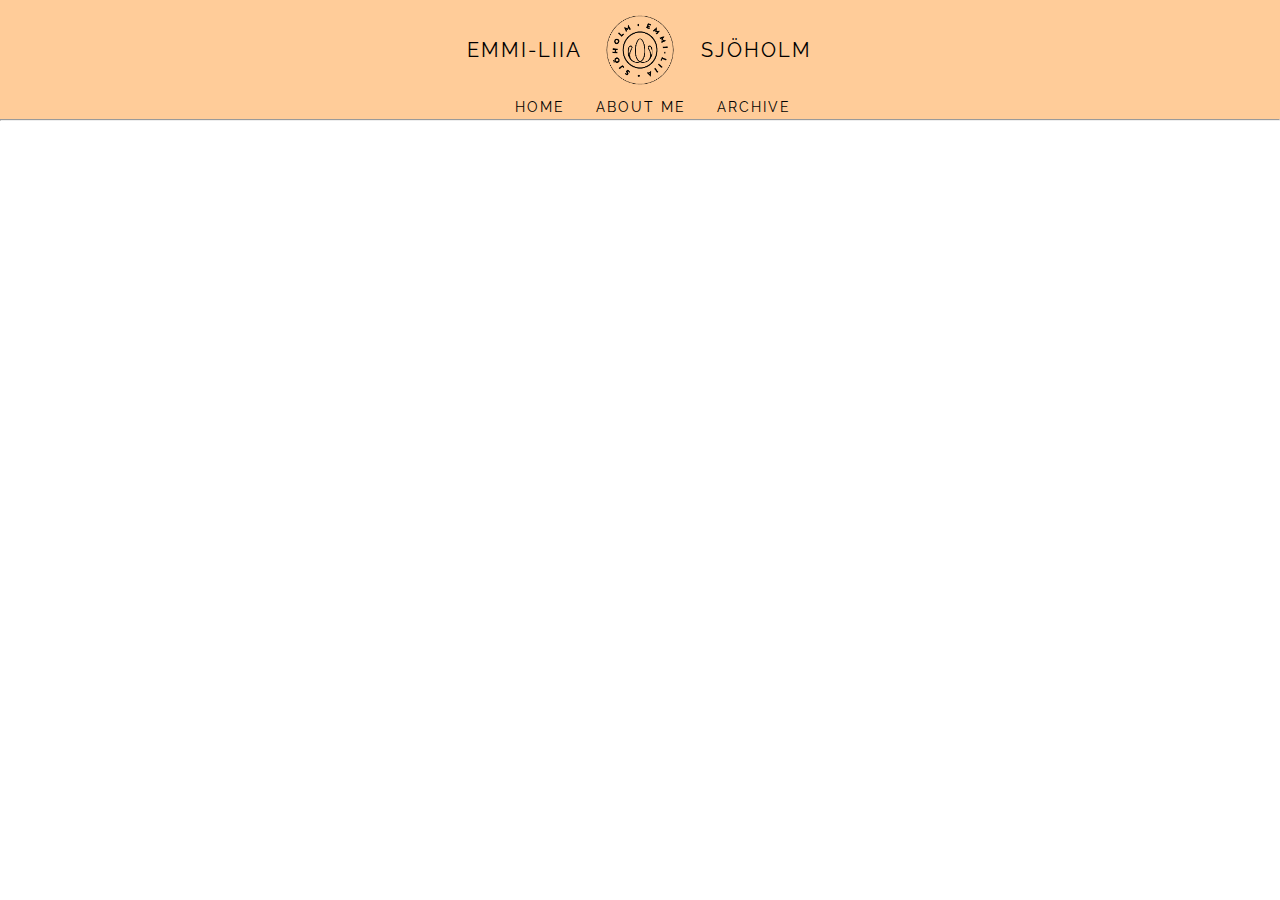
<file: unit_6/letter.html>
<!DOCTYPE html>
<html>
<head>
	<title>Emmi-Liia Sj&oumlholm</title>
	<link rel="stylesheet" type="text/css" href="css/reset.css">
	<link href='https://fonts.googleapis.com/css?family=Merriweather:400,300,300italic,700,400italic,700italic,900,900italic' rel='stylesheet' type='text/css'>
	<link href='https://fonts.googleapis.com/css?family=Raleway:400,100,200,300,500,600,700,800,900' rel='stylesheet' type='text/css'>
	<link rel="stylesheet" type="text/css" href="css/style.css">
</head>
<body>
	<div id="top">
		<div id="logo">
			<h1>Emmi-Liia</h1> 
			<img src="images/ELS_Logo.png" alt="Emmi-Liia Sj&oumlholm" title="Emmi-Liia Sj&oumlholm"> 
			<h1>Sj&oumlholm</h1>
		</div>
		<nav id="nav">
			<a href="index.html">Home</a>
			<a href="index.html#about">About Me</a>
			<a href="#archive">Archive</a>
		</nav>
		<hr>
	</div>

	<section id="letter">
	</section>
	<footer>
		<hr>
		<h1>&copy Emmi-Liia Sj&oumlholm</h1>
	</footer>
</body>
</html>
</file>
<file: unit_1/css/style.css>
body {
	background-color:#191970;
	font-family:"Trebuchet MS", Helvetica, sans-serif;
}

p, h3, h4, ul {
	color:#6495ED;
}

h1 {
	color:#F0F8F5;
}
</file>
<file: unit_10/css/style.css>
* {
	margin: 0px;
	padding: 0px;
}

html, body {
	background-color: white;
	font-family:'Roboto', sans-serif;
	font-size: 10px;
	height: 100%;
}

header {
	width: 100%;
	height: 100%;
   	background: url(../images/kerry-4.JPG);
   	background-size: cover;
   	text-align: center;
}

#layer_header {
	background-color: rgba(0, 107, 179, 0.75);
   	width: 100%;
   	height: 100%;
}

#top {
	position: fixed;
	width: 100%;
	font-size: 1.3em;
	text-transform: uppercase;
	text-align: center;
	background-color: rgba(0,0,0,.4);
}

.logo {
	width: 9%;
}

.nav {
	position: relative;
	letter-spacing: 0.5em;
	padding: 0 5% 1% 5%;
}

.nav ul {
	margin: -8% 3% 0 3%;
	padding: 0;
	text-align: center;
}

.nav li {
	list-style: none;
	display: inline-block;
	min-width: 14%;
	padding: 4% 2% 3% 2%;
}

.nav .middle {
	padding: 4% 8% 3% 8%;
}

a {
	text-decoration: none;
	color: white;
}

a:hover {
	color: #FF6666;
	font-weight: bold;
}

.toggle-nav {
	display: none;
}

#intro {
	padding: 0 10% 0 10%;
	height: 62%;
}

#intro h1,h2,h3, #contact h1 {
	font-weight: 100;
	color: white;
}

#intro h1, #contact h1 {
	line-height: 1.5em;
	font-size: 5em;
	font-weight: 300;
}

#intro h2 {
	font-size: 2em;
	padding: 0% 15% 0% 15%;
	line-height: 2em;
}

#intro h3 {
	font-size: 1.5em;
	padding: 0% 15% 0% 15%;
	line-height: 3em;
}

span {
	font-weight: 400;
}

.name {
	text-transform: uppercase;
	font-weight: 700;
	letter-spacing: .15em;
}

#about {
   	width: 100%;
   	display: inline-block;
}

#info {
	border: solid 2px rgb(250, 100, 100);
	margin: 2% 10% 2% 10%;
	padding: 2%;
}

#info h1 {
	text-align: center;
	font-size: 3.2em;
	font-weight: 700;
	color: rgb(250, 100, 100);
	text-align: center;
	line-height: 1.8em;
	text-transform: uppercase;
	letter-spacing: .2em;
	margin: 0 40% 1% 40%;
}

#info h2 {
	font-size: 2em;
	color: rgb(250, 100, 100);
	text-transform: uppercase;
	font-weight: 500;
	letter-spacing: .1em;
	line-height: 2em;
}

#info p {
	font-size: 1.6em;
	font-weight: 300;
	color: black;
	line-height: 1.3em;
}

.about_group {
	margin: 2% 5% 0 5%;
}

#resume {
	background-color: white;
	color: black;
}

#resume h2 {
	text-align: center;
	font-size: 3.2em;
	font-weight: 700;
	color: rgb(0, 107, 179);
	text-align: center;
	line-height: 1.8em;
	border: solid 2px rgb(0, 107, 179);
	text-transform: uppercase;
	letter-spacing: .2em;
	margin: 0 40% 2% 40%;
	width: 20%;
}

#resume h3 {
	text-align: center;
	font-size: 2.3em;
	font-weight: 500;
	color: black;
	line-height: 2.5em;
}

.colorline {
	border-color: rgb(0, 107, 179);
	background-color: rgb(0, 107, 179);
	width: 90%;
	margin-left: 5%;
}

#resume h4 {
	font-weight: 500;
	font-size: 1.8em;
	color: rgb(0, 107, 179);;
	line-height: 1.2em;
}

#resume h5 {
	font-weight: 300;
	font-size: 1.6em;
	font-style: italic;
	color: black;
	line-height: 1.5em;
}

#resume p {
	font-weight: 300;
	font-size: 1.6em;
	line-height: 1.4em;
}

.skills {
	font-weight: bold;
	color: rgb(0, 107, 179);
}

.group {
	display: inline-block;
	width: 100%;
	margin-top: 2%;
}

.left {
	float: left;
	text-align: left;
	width: 19%;
	margin-left: 5%;
}

.right {
	float: right;
	text-align: left;
	width: 70%;
	margin-left: 1%;
	margin-right: 5%;
}

#resume li {
	list-style: disc;
}

#skills .group {
	margin-top: 1%;
}

#resume_layer {
	padding: 3% 0 3% 0;
}

#contact {
   	width: 100%;
   	background: url(../images/kerry-5.JPG);
   	background-size: cover;
   	text-align: center;
   	height: 100%;
}

#contact_info {
	height: 48%;
	margin-left: 20%;
	width: 60%;
}

#contact_info h2 {
	font-size: 1.8em;
	line-height: 1.5em;
}

#layer_footer {
	background-color: rgba(0, 107, 179, 0.75);
   	width: 100%;
   	height: 100%;
}

.space {
	height: 38%;
}

footer {
	display: inline-block;
	width: 100%;
	font-size: 1.3em;
	text-transform: uppercase;
	letter-spacing: 0.5em;
	text-align: center;
	background-color: rgba(0,0,0,.4);
	height: 14%;
}

footer img {
	width: 3%;
	padding-top: 1%;
}

footer h3 {
	color: white;
	padding-top: 1%;
}


/*------------------------------------------------------------------------------------*/
@media only screen and (max-width: 950px) {
	body {
		font-size: 9px;
	}

	.nav li {
		min-width: 10%;
	}

	#resume h2 {
		margin: 0 38% 2% 38%;
		width: 26%;
	}
}


/*------------------------------------------------------------------------------------*/
@media only screen and (max-width: 768px) {
	body {
		font-size: 8px;
	}

	.logo {
		min-width: 70px;
	}

	.nav {
        position: relative;
        display: inline-block;
    }
 
    .nav ul.active {
        display: none;
    }
 
    .nav ul {
        width: 100%;
        position: absolute;
        top: 120%;
        left: -5%;
        padding: 3%;
    }
 
    .nav ul:after {
        position: absolute;
        content: '';
    }
 
    .nav li {
        float: none;
        display: block;
    }
 
    .nav a {
        display: block;
    }
 
    .toggle-nav {
        padding: 1%;
        float: left;
        display: inline-block;
        color: white;
        font-size: 3em;
    }
 
    .toggle-nav:hover, .toggle-nav.active {
        text-decoration: none;
        color: #FF6666;
    }

	#resume h2 {
		margin: 0 36% 2% 36%;
		width: 28%;
	}
}


/*------------------------------------------------------------------------------------*/
@media only screen and (max-width: 480px) {
	body {
		font-size: 8px;
	}

	.logo {
		min-width: 60px;
	}

	.left {
		float: none;
		text-align: left;
		width: 90%;
		margin: 0 5% 0 5%;
	}

	.right {
		float: none;
		text-align: left;
		width: 80%;
		margin: 0 10% 0 10%;
	}

	#resume h2 {
		margin: 0 35% 2% 35%;
		width: 30%;
	}
}
</file>
<file: unit_3/css/style.css>
body {
	background-color:#191970;
	font-family:"Trebuchet MS", Helvetica, sans-serif;
	text-align: center;
}
p, h2, h3, li, h4 {
	color:#6495ED;
}
h1 {
	color:#F0F8F5;
}
li {
	list-style-type:none;
}
.highlights {
	font-style: italic;
}
ul {
	padding:0;
}
img {
	width: 200px;
}
nav {
	display:block;
}
a {
	text-decoration: none;
}
</file>
<file: unit_4/css/style.css>
body {
	background-color:white;
	font-family:'Roboto', sans-serif;
	margin:0px;
}
header {
   	height:700px;
   	width:100%;
   	background:url(../images/kerry.jpg);
   	background-size:cover;
   	text-align:center;
}
.layer {
	background-color:rgba(7,125,143,0.75);
	height:700px;
   	width:100%;
}
nav, #social, footer {
	display:inline-block;
	width:100%;
	height:100px;
	font-size:16px;
	text-transform:uppercase;
	letter-spacing:2.5px;
	text-align:center;
	line-height:100px;
	background-color:rgba(0,0,0,.4);
}
a {
	text-decoration:none;
	color:white;
}
a:hover {
	color:#FF6666;
}
#intro {
	height:350px;
	margin-left:20%;
	width:60%;
	margin-top:150px;
}
#intro h1,h2,h3, #contact h1 {
	font-weight:100;
	color:white;
}
#intro h1, #contact h1 {
	font-size:50px;
	font-weight:300;
}
span {
	font-weight:400;
	letter-spacing:1.5px;
}
.name {
	text-transform:uppercase;
	font-weight:700;
	letter-spacing:2px;
}
#about {
   	height:700px;
   	width:100%;
   	background:url(../images/background.jpg);
   	background-size:cover;
}
.circular {
	width:250px;
	border-radius:100%;
	border:4px solid black;
}
#photo {
	height:550px;
	width:50%;
	background-color:rgba(250, 250, 250, 0.75);
	text-align:center;
	float:left;
	padding-top:150px;
}
#photo h2 {
	color:black;
	font-size:35;
	font-weight:700;
	text-transform:uppercase;
	letter-spacing:2px;
}
#photo h3 {
	color:black;
	font-size:25;
	font-weight:400;
}
#photo hr {
	border-color:black;
	background-color:black;
	width:200px;
	height:1px;
}
#info {
	height:550px;
	width:50%;
	background-color:rgba(0, 0, 0, 0.75);
	text-align:center;
	float:right;
	padding-top:150px;
}
#info p {
	color:white;
	font-size:18px;
	text-align:left;
	line-height:2em;
	font-weight:100;
	padding-right:50px;
	padding-left:50px;
}
#resume {
	text-align:center;
	background-color:white;
	color:black;
}
#resume h2 {
	font-size:35px;
	font-weight:700;
	color:#FF6666;
	text-align:center;
}
#resume h3 {
	font-size:25px;
	font-weight:500;
	color:black;
}
.colorline {
	border-color:rgb(7,125,143);
	background-color:rgb(7,125,143);
	width:400px;
	text-align:left;
}
#resume h4 {
	font-weight:500;
	font-size:22px;
	color:#FF6666;
	line-height:1em;
}
#resume h5 {
	font-weight:300;
	font-size:18px;
	font-style:italic;
	color:rgb(7,125,143);
}
#resume p {
	font-weight:300;
	font-size:16px;
}
.special {
	font-style:italic;
}
.skills {
	font-weight:bold;
	color:#FF6666;
}
#contact {
	height:700px;
   	width:100%;
   	background:url(../images/ballons.jpg);
   	background-size:cover;
   	text-align:center;
}
#contact_info {
	padding-top:200px;
	margin-left:20%;
	width:60%;
}
</file>
<file: unit_8/css/style.css>
* {
	margin: 0px;
	padding: 0px;
}

html, body {
	background-color: white;
	font-family:'Roboto', sans-serif;
	font-size: 10px;
	height: 100%;
}

header {
	width: 100%;
	height: 100%;
   	background: url(../images/kerry-4.JPG);
   	background-size: cover;
   	text-align: center;
}

#layer_header {
	background-color: rgba(0, 107, 179, 0.75);
   	width: 100%;
   	height: 100%;
}

#top {
	position: fixed;
	width: 100%;
	font-size: 1.3em;
	text-transform: uppercase;
	text-align: center;
	background-color: rgba(0,0,0,.4);
}

.logo {
	width: 9%;
}

.nav {
	position: relative;
	letter-spacing: 0.5em;
	padding: 0 5% 1% 5%;
}

.nav ul {
	margin: -8% 3% 0 3%;
	padding: 0;
	text-align: center;
}

.nav li {
	list-style: none;
	display: inline-block;
	min-width: 14%;
	padding: 4% 2% 3% 2%;
}

.nav .middle {
	padding: 4% 8% 3% 8%;
}

a {
	text-decoration: none;
	color: white;
}

a:hover {
	color: #FF6666;
	font-weight: bold;
}

#intro {
	padding: 20% 10% 24% 10%;
	height: 100%;
}

#intro h1,h2,h3, #contact h1 {
	font-weight: 100;
	color: white;
}

#intro h1, #contact h1 {
	line-height: 1.5em;
	font-size: 5em;
	font-weight: 300;
}

#intro h2 {
	font-size: 1.8em;
	padding: 0% 15% 0% 15%;
	line-height: 2em;
}

#intro h3{
	font-size: 1.5em;
	padding: 0% 15% 0% 15%;
	line-height: 3em;
}

span {
	font-weight: 400;
}

.name {
	text-transform: uppercase;
	font-weight: 700;
	letter-spacing: .15em;
}

#about {
   	width: 100%;
   	height: 100%;
   	background: url(../images/background.jpg);
   	background-size: cover;
   	overflow: hidden;
}

.circular {
	width: 45%;
	border-radius: 100%;
	border: .2em solid black;
}

#photo {
	height: 100%;
	width: 50%;
	background-color: rgba(250, 100, 100, 0.85);
	text-align: center;
	float: left;
}

#photo_content, #info_content {
	padding: 20% 0 20% 0;
	height: 60%;
}

#photo_content h2 {
	color: black;
	font-size: 2.2em;
	font-weight: 700;
	text-transform: uppercase;
	line-height: 1.5em;
	letter-spacing: 0.2em;
	padding-top: 2%;
}

#photo_content h3 {
	color: black;
	font-size: 1.8em;
	font-weight: 400;
	line-height: 2.5em;
}

#photo_content hr {
	border-color: black;
	background-color: black;
	width: 50%;
	height: 0.1em;
	margin-left: 25%;
}

#info {
	width: 50%;
	height: 100%;
	background-color: rgba(250, 250, 250, 0.85);
	text-align: center;
	float: right;
}

#info_content p {
	color: black;
	font-size: 1.8em;
	text-align: left;
	line-height: 1.5em;
	font-weight: 300;
	padding: 5% 10% 0 10%;
}

#resume {
	background-color: white;
	color: black;
}

#resume h2 {
	text-align: center;
	font-size: 3.2em;
	font-weight: 700;
	color: rgb(0, 107, 179);
	text-align: center;
	line-height: 1.8em;
	border: solid 2px rgb(0, 107, 179);
	text-transform: uppercase;
	letter-spacing: .2em;
	margin: 0 40% 2% 40%;
	width: 20%;
}

#resume h3 {
	text-align: center;
	font-size: 2.3em;
	font-weight: 500;
	color: black;
	line-height: 2.5em;
}

.colorline {
	border-color: rgb(0, 107, 179);
	background-color: rgb(0, 107, 179);
	width: 90%;
	margin-left: 5%;
}

#resume h4 {
	font-weight: 500;
	font-size: 1.8em;
	color: rgb(0, 107, 179);;
	line-height: 1.2em;
}

#resume h5 {
	font-weight: 300;
	font-size: 1.6em;
	font-style: italic;
	color: black;
	line-height: 1.5em;
}

#resume p {
	font-weight: 300;
	font-size: 1.6em;
	line-height: 1.4em;
}

.skills {
	font-weight: bold;
	color: rgb(0, 107, 179);
}

.group {
	display: inline-block;
	width: 100%;
	margin-top: 2%;
}

.left {
	float: left;
	text-align: left;
	width: 19%;
	margin-left: 5%;
}

.right {
	float: right;
	text-align: left;
	width: 70%;
	margin-left: 1%;
	margin-right: 5%;
}

#resume li {
	list-style: disc;
}

#skills .group {
	margin-top: 1%;
}

#resume_layer {
	padding: 3% 0 3% 0;
}

#contact {
   	width: 100%;
   	background: url(../images/kerry-5.JPG);
   	background-size: cover;
   	text-align: center;
   	height: 100%;
}

#contact_info {
	height: 20%;
	margin-left: 20%;
	width: 60%;
	padding: 17% 0 15% 0;
}

#contact_info h2 {
	font-size: 1.8em;
	line-height: 1.5em;
}

#layer_footer {
	background-color: rgba(0, 107, 179, 0.75);
   	width: 100%;
   	height: 100%;
}

footer {
	display: inline-block;
	width: 100%;
	font-size: 1.3em;
	text-transform: uppercase;
	letter-spacing: 0.5em;
	text-align: center;
	background-color: rgba(0,0,0,.4);
	padding: 1% 0 1% 0;
}

footer img {
	width: 3%;
	padding: 0 1% 0 1%;
}

footer h3 {
	padding-top: 1%;
	color: white;
}


/*------------------------------------------------------------------------------------*/
@media only screen and (max-width: 950px) {
	body {
		font-size: 9px;
	}

	.nav li {
		min-width: 10%;
	}

	#resume h2 {
		margin: 0 38% 2% 38%;
		width: 26%;
	}
}


/*------------------------------------------------------------------------------------*/
@media only screen and (max-width: 768px) {
	body {
		font-size: 8px;
	}

	.logo {
		min-width: 70px;
	}

	.nav {
		position: relative;
	}	

	.nav ul {
		margin: 0 37.5% 0 37.5%;
		width: 25%;
		border: solid 1px white;
		background: white;
	}

	.nav li {
		display: none;
		margin: 0;
	}
	
	.nav a {
		display: block;
		text-align: center;
		color: #FF6666;
	}

	.nav a:hover {
		color: rgb(0, 107, 179);
	}

	.nav ul:hover {
		background-image: none;
	}

	.nav ul:hover li {
		display: block;
		margin: 4px 0 4px 0;
	}

	#resume h2 {
		margin: 0 36% 2% 36%;
		width: 28%;
	}
}


/*------------------------------------------------------------------------------------*/
@media only screen and (max-width: 480px) {
	body {
		font-size: 6px;
	}

	.logo {
		min-width: 60px;
	}

	.left {
		float: none;
		text-align: left;
		width: 90%;
		margin: 0 5% 0 5%;
	}

	.right {
		float: none;
		text-align: left;
		width: 80%;
		margin: 0 10% 0 10%;
	}

	#resume h2 {
		margin: 0 35% 2% 35%;
		width: 30%;
	}
}
</file>
<file: unit_6/css/style.css>
* {
	margin: 0px;
	padding: 0px;
}

body {
	background-color: white;
	font-family: 'Raleway', sans-serif;
}

header {
   	width: 100%;
   	max-height: 700px;
}

#top {
	position:fixed;
	width: 100%;
	text-align: center;
	text-transform: uppercase;
	letter-spacing: 2px;
	background-color: #FFCC99;
	height: 120px;
}

#logo, #logo h1, #logo img {
	display:inline-block;
	vertical-align: middle
}

#logo img {
	width: 100px;
	height: 100px;
}

#logo h1 {
	font-size: 20px;
	width: 120px;
}

nav {
	font-size: 14px;
	padding-bottom: 5px;
}

nav a {
	text-decoration: none;
	color: black;
	padding-left: 25px;
}

nav a:hover {
	color: white;
	font-weight: bold;
}

#thismonth {
	font-family: 'Merriweather Sans', sans-serif;
	padding-top: 120px;
	width: 100%;
	height: 700px;
	font-size: 14px;
}

span {
	font-weight: bold;
	text-transform: uppercase;
	letter-spacing: 1.5px;
}

#left {
	width: 40%;
	float: left;
	height: 100%;
}

#letter h1, #letter p {
	padding: 3% 0% 0% 0%;
	text-align: center;
}

#feature h1, #feature p {
	padding: 2% 0% 0% 0%;
	text-align: center;
}

#interview h1, #interview p, #flavor h1, #flavor p, #smallbites h1, #smallbites p {
	padding: 1% 1% 0% 0%;
	text-align: center;
}

#letter img {
	margin: 2% 0% 0% 20%;
	width: 60%;
	max-height: 500px;
	border: 3px solid gray;
}

#right {
	float: right;
	width: 60%;
	height: 100%;
}

#feature {
	height: 40%;
}

#feature img {
	margin: 2% 0% 0% 10%;
	width: 80%;
	max-height: 175px;
	border: 3px solid gray;
}

#bottom {
	width: 100%;
	height: 100%;
}

#interview {
	width: 34%;
	height: 100%;
	float: left;
}

#interview img, #flavor img, #smallbites img{
	margin: 2% 0% 0% 20%;
	width: 60%;
	max-height: 200px;
	border: 3px solid gray;
}

#flavor {
	width: 33%;
	height: 100%;
	float: left;
}

#smallbites {
	width: 33%;
	height: 100%;
	float: left;
}

#about {
   	height: 535px;
   	width: 100%;
   	background: url(../images/ELS1.jpg);
   	background-size: cover;
}

#about h1 {
	font-size: 22px;
	font-weight: 700;
	text-transform: uppercase;
	padding: 15% 55% 1% 8%;
}

#about h2 {
	font-size: 17px;
	font-style: italic;
	padding: 0% 55% 1% 8%;
}

#about p {
	font-family: 'Merriweather Sans', sans-serif;
	font-size: 15px;
	padding: 0% 55% 0% 8%;
}

footer {
	height: 50px;
	width: 100%;
	text-align: center;
	text-transform: uppercase;
	letter-spacing: 2px;
	background-color: #FFCC99;
}

footer h1 {
	line-height: 50px;
}
</file>
